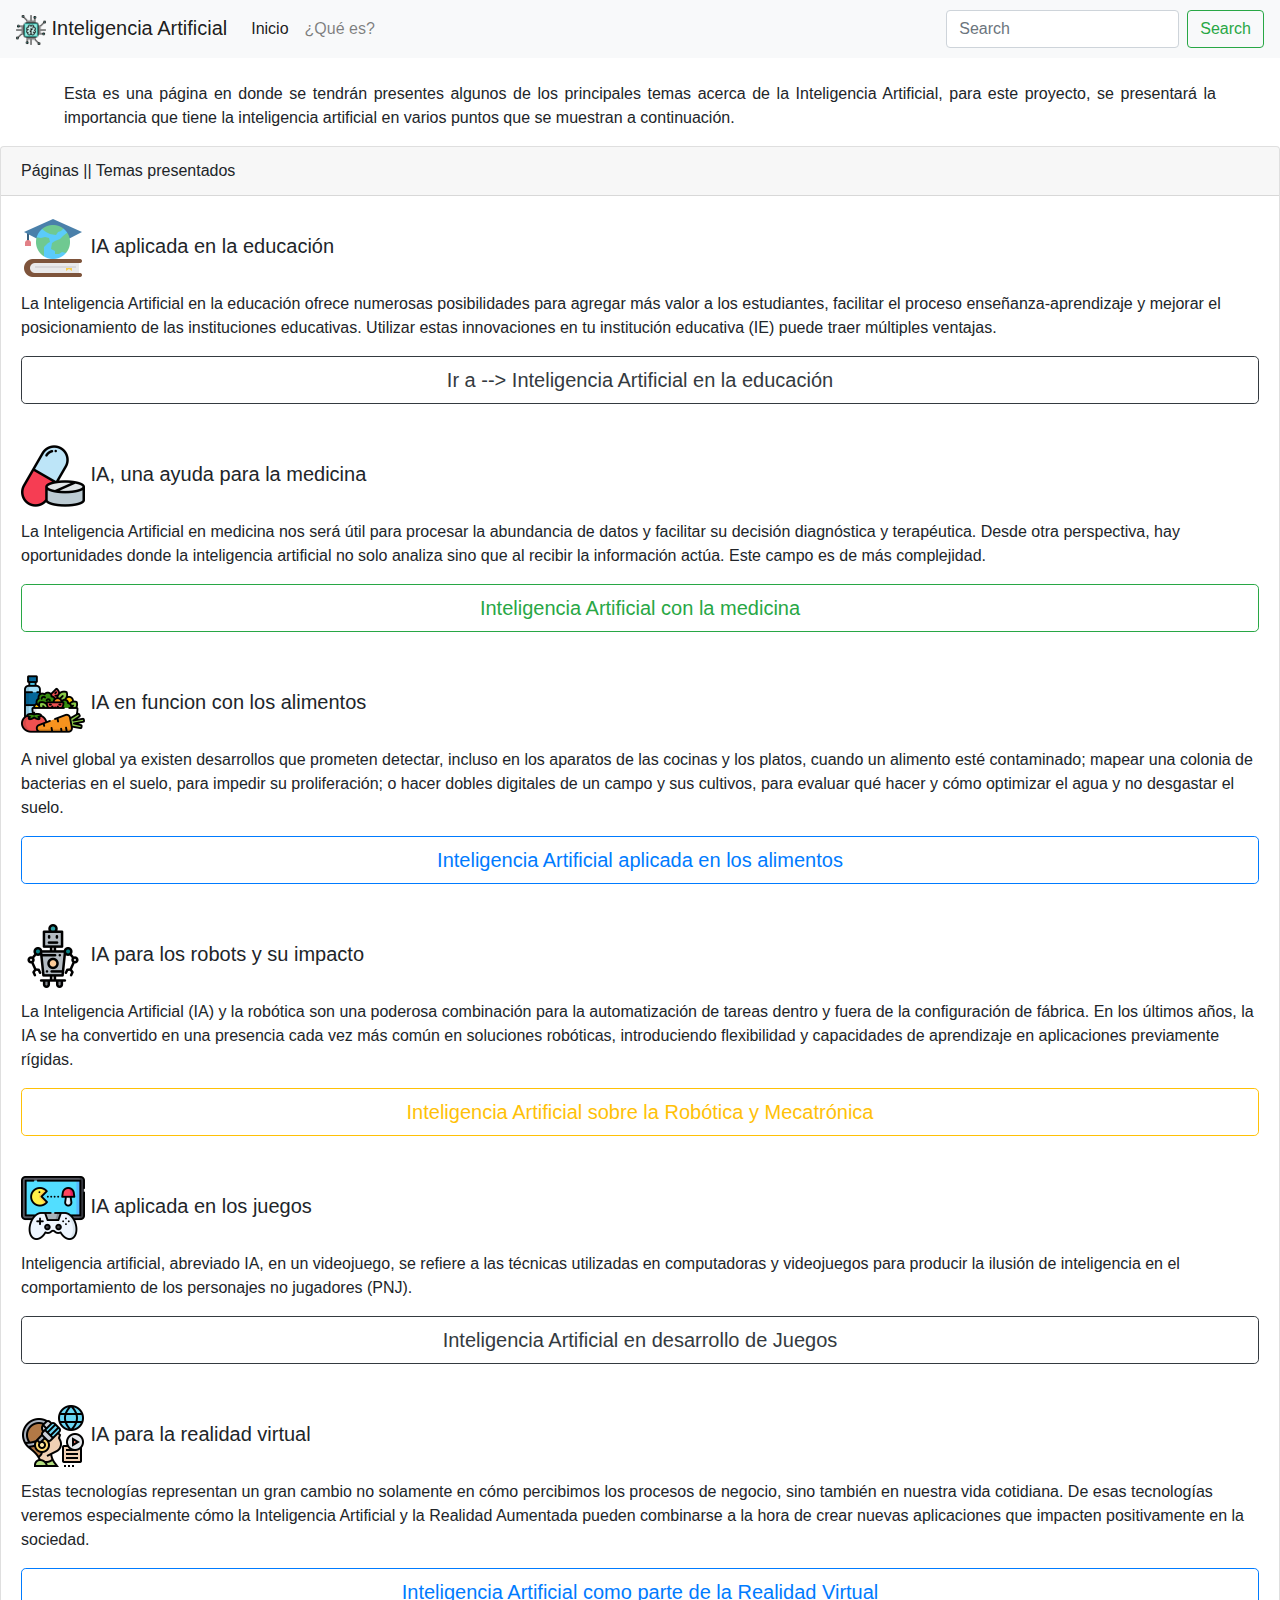
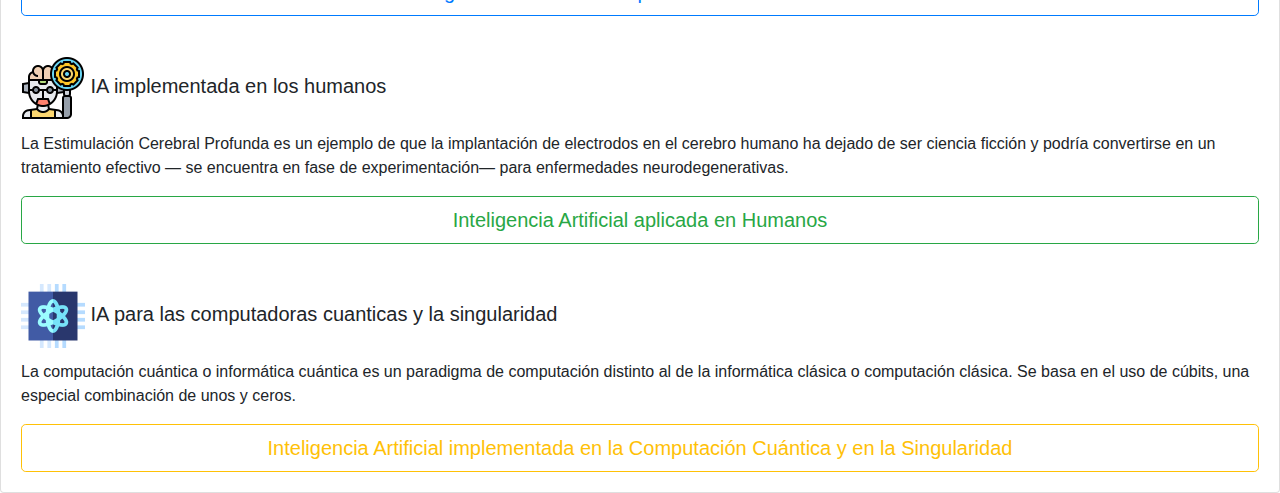
<file: index.html>
<!DOCTYPE html>
<html lang="en">
<head>
    <meta charset="UTF-8">
    <meta name="viewport" content="width=device-width, initial-scale=1.0">
    <link rel="icon" href="img/chip.png" type="image/png">
    <title>Inicio // Inteligencia Artificial</title>
    <!-- Bootstrap CSS -->
    <link rel="stylesheet" href="https://stackpath.bootstrapcdn.com/bootstrap/4.3.1/css/bootstrap.min.css" integrity="sha384-ggOyR0iXCbMQv3Xipma34MD+dH/1fQ784/j6cY/iJTQUOhcWr7x9JvoRxT2MZw1T" crossorigin="anonymous">
    <!-- Estilos CSS -->
    <link rel="stylesheet" href="css/estilosprincipales.css">
</head>
<body>
    <!-- NavBar -->
    <nav class="navbar navbar-expand-lg navbar-light bg-light">
        <a class="navbar-brand" href="index.html">
            <img src="img/chip.png" width="30" height="30" alt="" loading="lazy">
            Inteligencia Artificial
        </a>
        <button class="navbar-toggler" type="button" data-toggle="collapse" data-target="#navbarSupportedContent" aria-controls="navbarSupportedContent" aria-expanded="false" aria-label="Toggle navigation">
          <span class="navbar-toggler-icon"></span>
        </button>
      
        <div class="collapse navbar-collapse" id="navbarSupportedContent">
          <ul class="navbar-nav mr-auto">
            <li class="nav-item active">
              <a class="nav-link" href="index.html">Inicio <span class="sr-only">(current)</span></a>
            </li>
            <li class="nav-item">
              <a class="nav-link" href="quees.html">¿Qué es?</a>
            </li>
          </ul>
          <form class="form-inline my-2 my-lg-0">
            <input class="form-control mr-sm-2" type="search" placeholder="Search" aria-label="Search">
            <button class="btn btn-outline-success my-2 my-sm-0" type="submit">Search</button>
          </form>
        </div>
    </nav>
    <br><p class="texto">Esta es una página en donde se tendrán presentes algunos de los principales temas acerca de la Inteligencia Artificial, para este proyecto, se presentará la importancia que tiene la inteligencia artificial en varios puntos que se muestran a continuación.</p>
    <div class="card">
        <div class="card-header">
          Páginas || Temas presentados
        </div>
        <div class="card-body">
            <h5 class="card-title"><img src="img/educacion.png" alt="" class="icono">  IA aplicada en la educación </h5>
            <p class="card-text">La Inteligencia Artificial en la educación ofrece numerosas posibilidades para agregar más valor a los estudiantes, facilitar el proceso enseñanza-aprendizaje y mejorar el posicionamiento de las instituciones educativas. Utilizar estas innovaciones en tu institución educativa (IE) puede traer múltiples ventajas.</p>
            <!-- Boton correspondiente a la seccion de Karen -->
            <a href="Educacion/Educacion.html" class="btn btn-outline-dark btn-lg btn-block" role="button" aria-pressed="true">Ir a --> Inteligencia Artificial en la educación</a>
        </div>
        <div class="card-body">
            <h5 class="card-title"><img src="img/medicina.png" alt="" class="icono">  IA, una ayuda para la medicina  </h5>
            <p class="card-text">La Inteligencia Artificial en medicina nos será útil para procesar la abundancia de datos y facilitar su decisión diagnóstica y terapéutica. Desde otra perspectiva, hay oportunidades donde la inteligencia artificial no solo analiza sino que al recibir la información actúa. Este campo es de más complejidad.</p>
            <!-- Boton correspondiente a la seccion de Rafa -->
            <a href="medicina/medicina.html" class="btn btn-outline-success btn-lg btn-block" role="button" aria-pressed="true">Inteligencia Artificial con la medicina</a>
        </div>
        <div class="card-body">
            <h5 class="card-title"><img src="img/dieta.png" alt="" class="icono">  IA en funcion con los alimentos  </h5>
            <p class="card-text">A nivel global ya existen desarrollos que prometen detectar, incluso en los aparatos de las cocinas y los platos, cuando un alimento esté contaminado; mapear una colonia de bacterias en el suelo, para impedir su proliferación; o hacer dobles digitales de un campo y sus cultivos, para evaluar qué hacer y cómo optimizar el agua y no desgastar el suelo.</p>
            <!-- Boton correspondiente a la seccion de Diego -->
            <a href="alimentos/alimentos.html" class="btn btn-outline-primary btn-lg btn-block" role="button" aria-pressed="true">
            Inteligencia Artificial aplicada en los alimentos</a>        
        </div>
        <div class="card-body">
            <h5 class="card-title"><img src="img/robot.png" alt="" class="icono">  IA para los robots y su impacto  </h5>
            <p class="card-text">La Inteligencia Artificial (IA) y la robótica son una poderosa combinación para la automatización de tareas dentro y fuera de la configuración de fábrica. En los últimos años, la IA se ha convertido en una presencia cada vez más común en soluciones robóticas, introduciendo flexibilidad y capacidades de aprendizaje en aplicaciones previamente rígidas.</p>
            <!-- Boton correspondiente a la seccion de Dulce -->
            <a href="Robotica/Robotronica.html" class="btn btn-outline-warning btn-lg btn-block" role="button" aria-pressed="true"> Inteligencia Artificial sobre la Robótica y Mecatrónica</a>     
        </div>
        <div class="card-body">
            <h5 class="card-title"><img src="img/juegos.png" alt="" class="icono">  IA aplicada en los juegos </h5>
            <p class="card-text">Inteligencia artificial, abreviado IA, en un videojuego, se refiere a las técnicas utilizadas en computadoras y videojuegos para producir la ilusión de inteligencia en el comportamiento de los personajes no jugadores (PNJ).</p>
            <!-- Boton correspondiente a la seccion de Frutos -->
            <a href="videojuegos/vidieojuegos.html" class="btn btn-outline-dark btn-lg btn-block" role="button" aria-pressed="true">Inteligencia Artificial en desarrollo de Juegos</a>    
        </div>
        <div class="card-body">
            <h5 class="card-title"><img src="img/realidadV.png" alt="" class="icono">  IA para la realidad virtual </h5>
            <p class="card-text">Estas tecnologías representan un gran cambio no solamente en cómo percibimos los procesos de negocio, sino también en nuestra vida cotidiana. De esas tecnologías veremos especialmente cómo la Inteligencia Artificial y la Realidad Aumentada pueden combinarse a la hora de crear nuevas aplicaciones que impacten positivamente en la sociedad.</p>
            <!-- Boton correspondiente a la seccion de Alexis -->
            <a href="Realidad_Virtual/RVirtual.html" class="btn btn-outline-primary btn-lg btn-block" role="button" aria-pressed="true">Inteligencia Artificial como parte de la Realidad Virtual</a>  
        </div>
        <div class="card-body">
            <h5 class="card-title"><img src="img/ia.png" alt="" class="icono">  IA implementada en los humanos  </h5>
            <p class="card-text">La Estimulación Cerebral Profunda es un ejemplo de que la implantación de electrodos en el cerebro humano ha dejado de ser ciencia ficción y podría convertirse en un tratamiento efectivo — se encuentra en fase de experimentación— para enfermedades neurodegenerativas.</p>
            <!-- Boton correspondiente a la seccion de Erik -->
            <a href="Humanos/humanos.html" class="btn btn-outline-success btn-lg btn-block" role="button" aria-pressed="true">Inteligencia Artificial aplicada en Humanos</a>
        </div>
        <div class="card-body">
            <h5 class="card-title"><img src="img/cuantico.png" alt="" class="icono">  IA para las computadoras cuanticas y la singularidad </h5>
            <p class="card-text">La computación cuántica o informática cuántica​ es un paradigma de computación distinto al de la informática clásica o computación clásica. Se basa en el uso de cúbits, una especial combinación de unos y ceros.</p>
            <!-- Boton correspondiente a la seccion de Alexander -->
            <a href="#" class="btn btn-outline-warning btn-lg btn-block" role="button" aria-pressed="true">Inteligencia Artificial implementada en la Computación Cuántica y en la Singularidad</a>
        </div>
    </div>
</body>
</html>
</file>
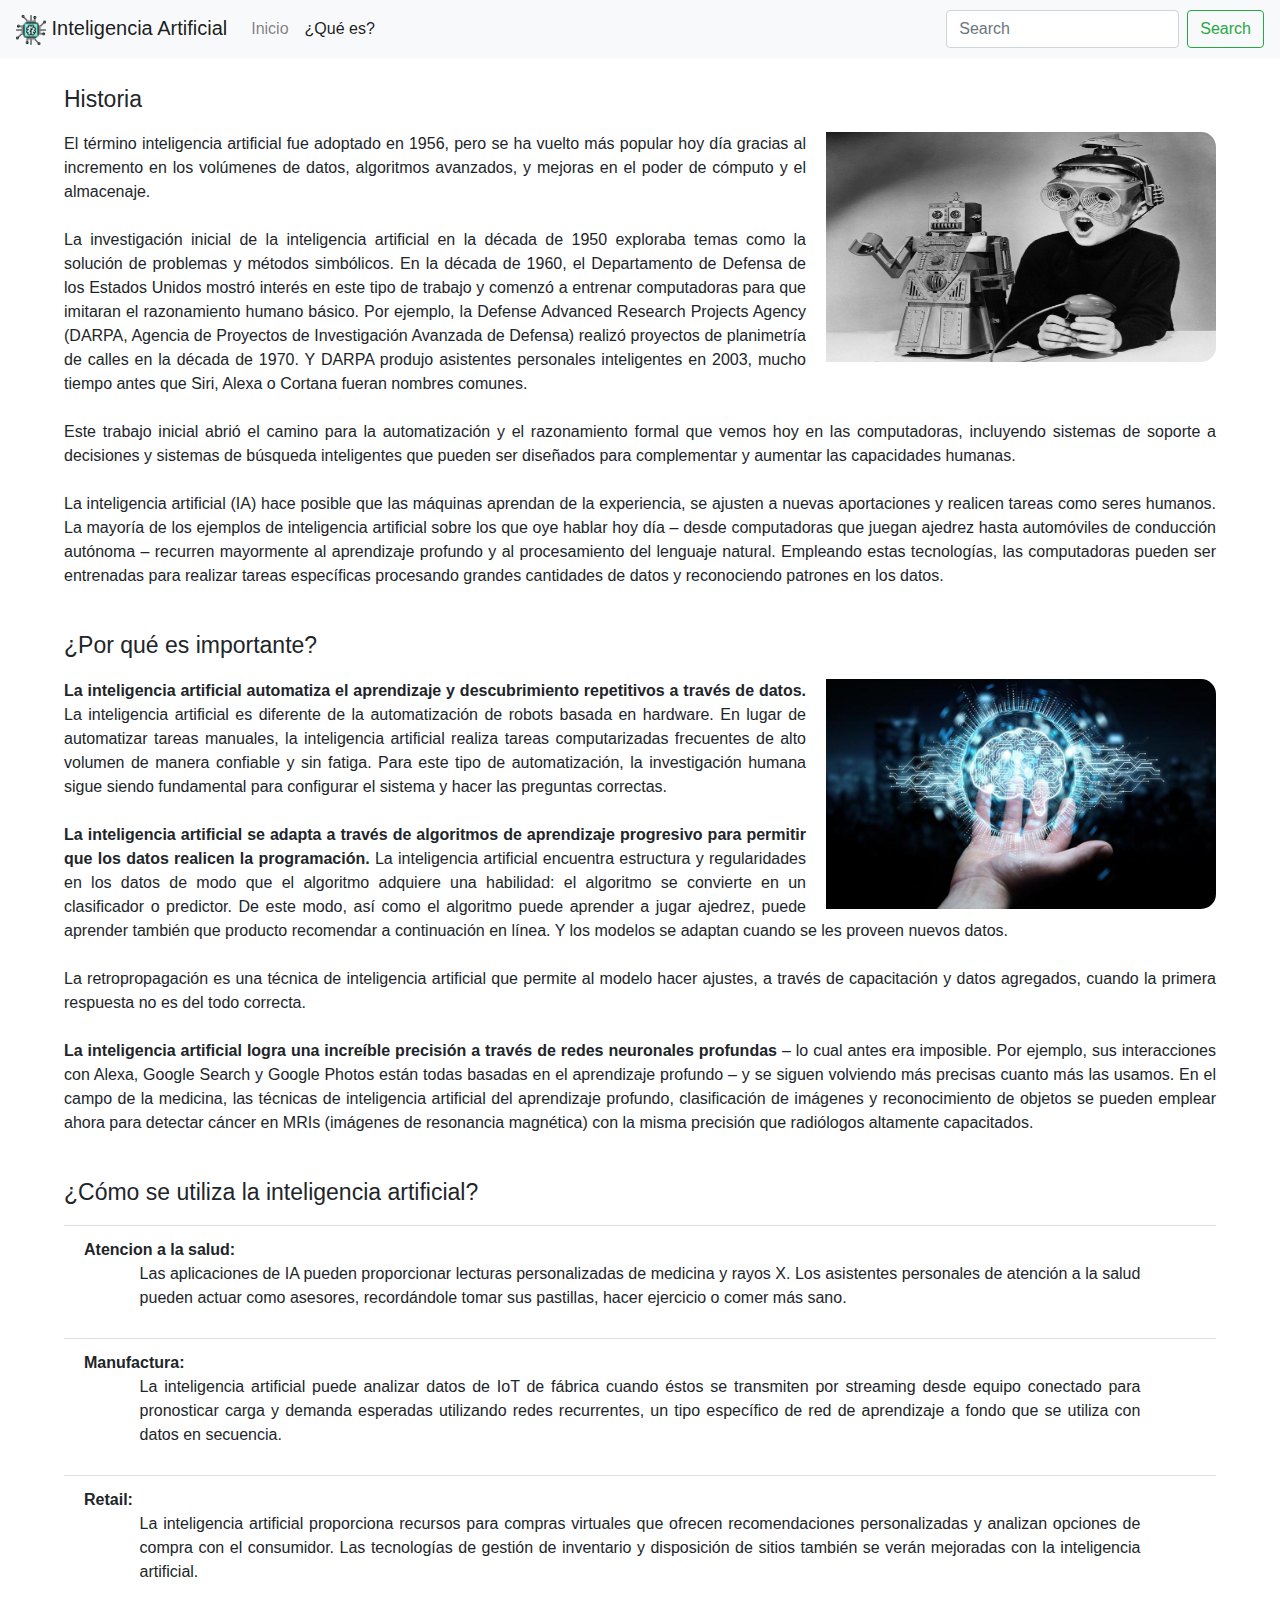
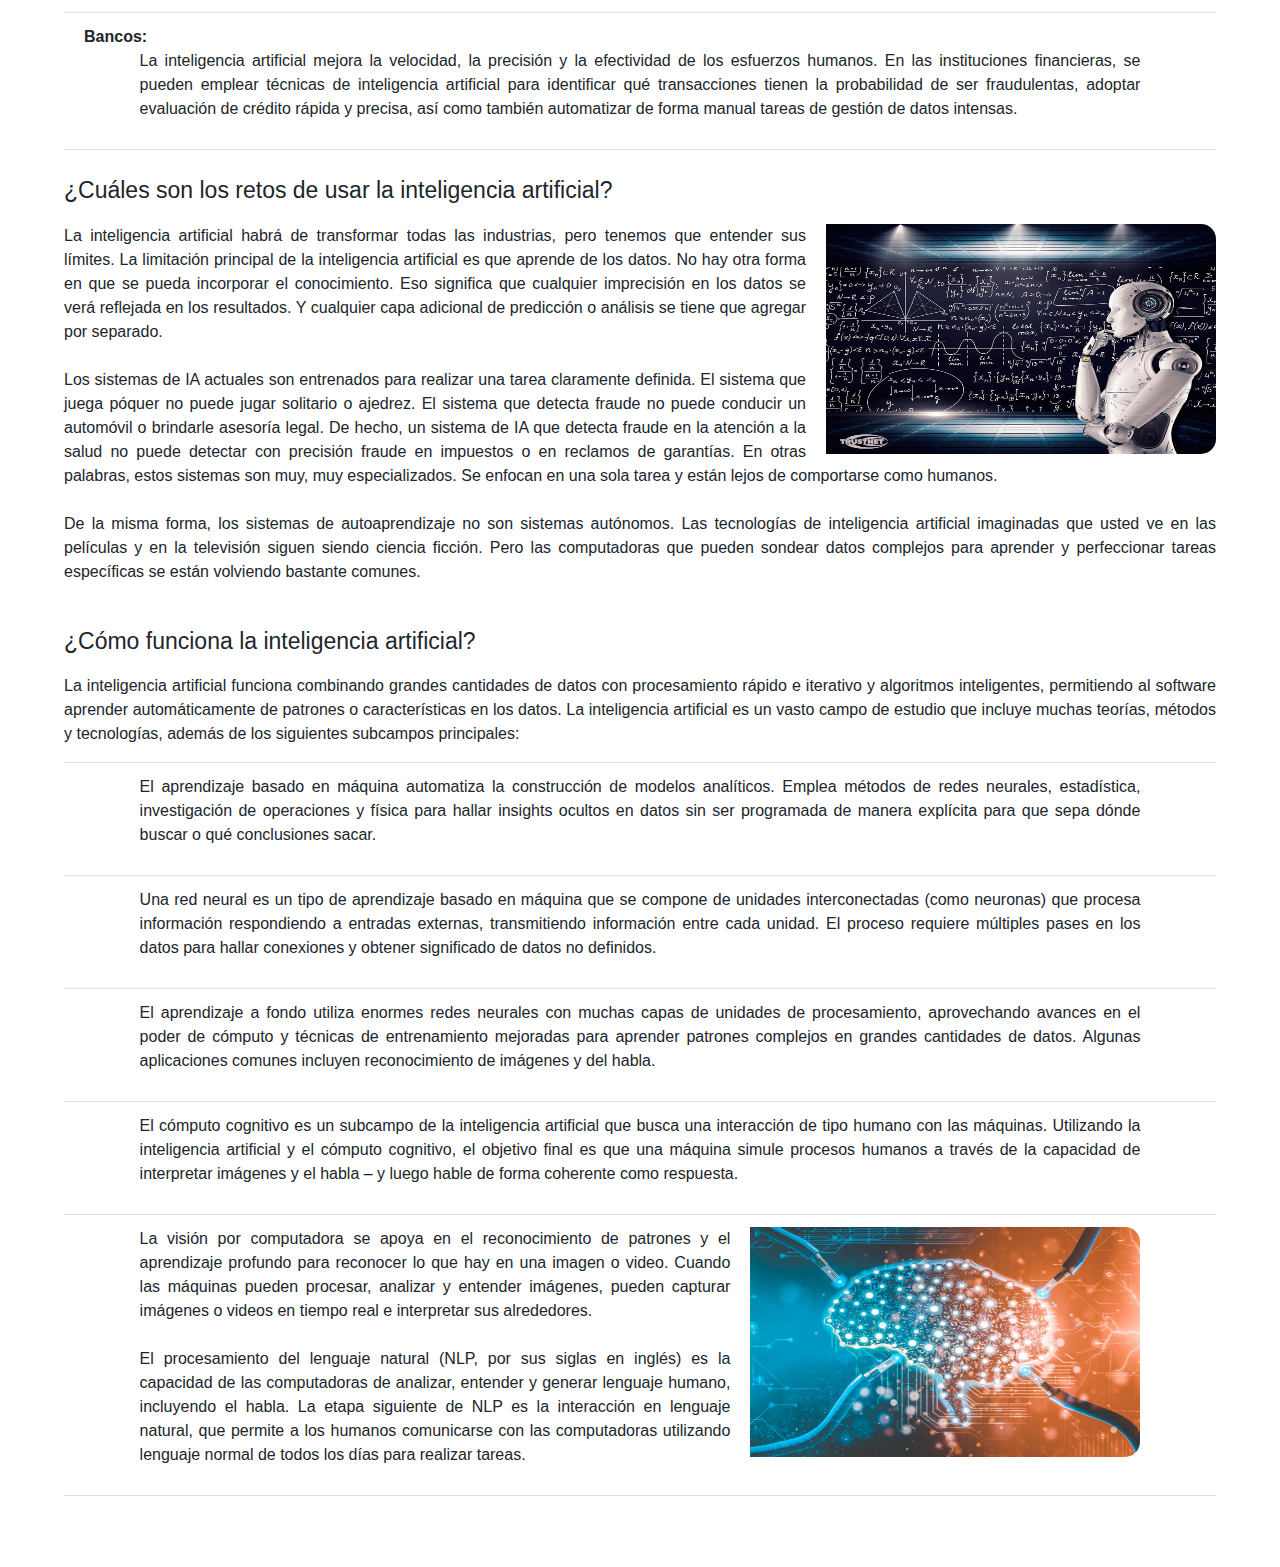
<file: quees.html>
<!DOCTYPE html>
<html lang="en">
<head>
    <meta charset="UTF-8">
    <meta name="viewport" content="width=device-width, initial-scale=1.0">
    <link rel="icon" href="img/confundido.png" type="image/png">
    <title>¿Qué es? // Inteligencia Artificial</title>
    <!-- Bootstrap CSS -->
    <link rel="stylesheet" href="https://stackpath.bootstrapcdn.com/bootstrap/4.3.1/css/bootstrap.min.css" integrity="sha384-ggOyR0iXCbMQv3Xipma34MD+dH/1fQ784/j6cY/iJTQUOhcWr7x9JvoRxT2MZw1T" crossorigin="anonymous">
    <!-- Estilos CSS-->
    <link rel="stylesheet" href="css/estilosprincipales.css">
</head>
<body>
    <!-- NavBar -->
    <nav class="navbar navbar-expand-lg navbar-light bg-light">
        <a class="navbar-brand" href="index.html">
            <img src="img/chip.png" width="30" height="30" alt="" loading="lazy">
            Inteligencia Artificial
        </a>
        <button class="navbar-toggler" type="button" data-toggle="collapse" data-target="#navbarSupportedContent" aria-controls="navbarSupportedContent" aria-expanded="false" aria-label="Toggle navigation">
          <span class="navbar-toggler-icon"></span>
        </button>
      
        <div class="collapse navbar-collapse" id="navbarSupportedContent">
          <ul class="navbar-nav mr-auto">
            <li class="nav-item">
              <a class="nav-link" href="index.html">Inicio </a>
            </li>
            <li class="nav-item">
              <a class="nav-link active" href="quees.html">¿Qué es?<span class="sr-only">(current)</span></a>
            </li>
          </ul>
          <form class="form-inline my-2 my-lg-0">
            <input class="form-control mr-sm-2" type="search" placeholder="Search" aria-label="Search">
            <button class="btn btn-outline-success my-2 my-sm-0" type="submit">Search</button>
          </form>
        </div>
    </nav>
    <br><p class="titulos">Historia</p>
    <p class="texto"><img class="imagen" src="img/historia.jpeg" align="right">El término inteligencia artificial fue adoptado en 1956, pero se ha vuelto más popular hoy día gracias al incremento en los volúmenes de datos, algoritmos avanzados, y mejoras en el poder de cómputo y el almacenaje.<br><br> La investigación inicial de la inteligencia artificial en la década de 1950 exploraba temas como la solución de problemas y métodos simbólicos. En la década de 1960, el Departamento de Defensa de los Estados Unidos mostró interés en este tipo de trabajo y comenzó a entrenar computadoras para que imitaran el razonamiento humano básico. Por ejemplo, la Defense Advanced Research Projects Agency (DARPA, Agencia de Proyectos de Investigación Avanzada de Defensa) realizó proyectos de planimetría de calles en la década de 1970. Y DARPA produjo asistentes personales inteligentes en 2003, mucho tiempo antes que Siri, Alexa o Cortana fueran nombres comunes. <br><br> Este trabajo inicial abrió el camino para la automatización y el razonamiento formal que vemos hoy en las computadoras, incluyendo sistemas de soporte a decisiones y sistemas de búsqueda inteligentes que pueden ser diseñados para complementar y aumentar las capacidades humanas. <br><br> La inteligencia artificial (IA) hace posible que las máquinas aprendan de la experiencia, se ajusten a nuevas aportaciones y realicen tareas como seres humanos. La mayoría de los ejemplos de inteligencia artificial sobre los que oye hablar hoy día – desde computadoras que juegan ajedrez hasta automóviles de conducción autónoma – recurren mayormente al aprendizaje profundo y al procesamiento del lenguaje natural. Empleando estas tecnologías, las computadoras pueden ser entrenadas para realizar tareas específicas procesando grandes cantidades de datos y reconociendo patrones en los datos.</p>
    <br><p class="titulos">¿Por qué es importante?</p>
    <p class="texto"><img class="imagen" src="img/importancia.jpg" align="right"><strong>La inteligencia artificial automatiza el aprendizaje y descubrimiento repetitivos a través de datos.</strong> La inteligencia artificial es diferente de la automatización de robots basada en hardware. En lugar de automatizar tareas manuales, la inteligencia artificial realiza tareas computarizadas frecuentes de alto volumen de manera confiable y sin fatiga. Para este tipo de automatización, la investigación humana sigue siendo fundamental para configurar el sistema y hacer las preguntas correctas. <br><br><strong> La inteligencia artificial se adapta a través de algoritmos de aprendizaje progresivo para permitir que los datos realicen la programación. </strong> La inteligencia artificial encuentra estructura y regularidades en los datos de modo que el algoritmo adquiere una habilidad: el algoritmo se convierte en un clasificador o predictor. De este modo, así como el algoritmo puede aprender a jugar ajedrez, puede aprender también que producto recomendar a continuación en línea. Y los modelos se adaptan cuando se les proveen nuevos datos. <br><br> La retropropagación es una técnica de inteligencia artificial que permite al modelo hacer ajustes, a través de capacitación y datos agregados, cuando la primera respuesta no es del todo correcta. <br><br><strong> La inteligencia artificial logra una increíble precisión a través de redes neuronales profundas</strong> – lo cual antes era imposible. Por ejemplo, sus interacciones con Alexa, Google Search y Google Photos están todas basadas en el aprendizaje profundo – y se siguen volviendo más precisas cuanto más las usamos. En el campo de la medicina, las técnicas de inteligencia artificial del aprendizaje profundo, clasificación de imágenes y reconocimiento de objetos se pueden emplear ahora para detectar cáncer en MRIs (imágenes de resonancia magnética) con la misma precisión que radiólogos altamente capacitados.</p><br>
    <p class="titulos">¿Cómo se utiliza la inteligencia artificial?</p>
        <ul class="texto list-group list-group-flush">
            <li class="list-group-item">
                <strong>Atencion a la salud: </strong><p class="texto">Las aplicaciones de IA pueden proporcionar lecturas personalizadas de medicina y rayos X. Los asistentes personales de atención a la salud pueden actuar como asesores, recordándole tomar sus pastillas, hacer ejercicio o comer más sano.</p>
            </li>
            <li class="list-group-item">
                <strong>Manufactura: </strong><p class="texto">La inteligencia artificial puede analizar datos de IoT de fábrica cuando éstos se transmiten por streaming desde equipo conectado para pronosticar carga y demanda esperadas utilizando redes recurrentes, un tipo específico de red de aprendizaje a fondo que se utiliza con datos en secuencia.</p>
            </li>
            <li class="list-group-item">
                <strong>Retail: </strong><p class="texto">La inteligencia artificial proporciona recursos para compras virtuales que ofrecen recomendaciones personalizadas y analizan opciones de compra con el consumidor. Las tecnologías de gestión de inventario y disposición de sitios también se verán mejoradas con la inteligencia artificial.</p>
            </li>
            <li class="list-group-item">
                <strong>Bancos: </strong><p class="texto">La inteligencia artificial mejora la velocidad, la precisión y la efectividad de los esfuerzos humanos. En las instituciones financieras, se pueden emplear técnicas de inteligencia artificial para identificar qué transacciones tienen la probabilidad de ser fraudulentas, adoptar evaluación de crédito rápida y precisa, así como también automatizar de forma manual tareas de gestión de datos intensas.</p>
            </li>
        </ul>
    <br><p class="titulos">¿Cuáles son los retos de usar la inteligencia artificial?</p>
    <p class="texto"><img class="imagen" src="img/inteligencia.jpg" align="right">La inteligencia artificial habrá de transformar todas las industrias, pero tenemos que entender sus límites. La limitación principal de la inteligencia artificial es que aprende de los datos. No hay otra forma en que se pueda incorporar el conocimiento. Eso significa que cualquier imprecisión en los datos se verá reflejada en los resultados. Y cualquier capa adicional de predicción o análisis se tiene que agregar por separado. <br><br>Los sistemas de IA actuales son entrenados para realizar una tarea claramente definida. El sistema que juega póquer no puede jugar solitario o ajedrez. El sistema que detecta fraude no puede conducir un automóvil o brindarle asesoría legal. De hecho, un sistema de IA que detecta fraude en la atención a la salud no puede detectar con precisión fraude en impuestos o en reclamos de garantías. En otras palabras, estos sistemas son muy, muy especializados. Se enfocan en una sola tarea y están lejos de comportarse como humanos. <br><br>De la misma forma, los sistemas de autoaprendizaje no son sistemas autónomos. Las tecnologías de inteligencia artificial imaginadas que usted ve en las películas y en la televisión siguen siendo ciencia ficción. Pero las computadoras que pueden sondear datos complejos para aprender y perfeccionar tareas específicas se están volviendo bastante comunes.</p>
    <br><p class="titulos">¿Cómo funciona la inteligencia artificial?</p>
    <p class="texto">La inteligencia artificial funciona combinando grandes cantidades de datos con procesamiento rápido e iterativo y algoritmos inteligentes, permitiendo al software aprender automáticamente de patrones o características en los datos. La inteligencia artificial es un vasto campo de estudio que incluye muchas teorías, métodos y tecnologías, además de los siguientes subcampos principales:</p>
        <ul class="texto list-group list-group-flush">
            <li class="list-group-item">
                <p class="texto">El aprendizaje basado en máquina automatiza la construcción de modelos analíticos. Emplea métodos de redes neurales, estadística, investigación de operaciones y física para hallar insights ocultos en datos sin ser programada de manera explícita para que sepa dónde buscar o qué conclusiones sacar.</p>
            </li>
            <li class="list-group-item">
                <p class="texto">Una red neural es un tipo de aprendizaje basado en máquina que se compone de unidades interconectadas (como neuronas) que procesa información respondiendo a entradas externas, transmitiendo información entre cada unidad. El proceso requiere múltiples pases en los datos para hallar conexiones y obtener significado de datos no definidos.</p>
            </li>
            <li class="list-group-item">
                <p class="texto">El aprendizaje a fondo utiliza enormes redes neurales con muchas capas de unidades de procesamiento, aprovechando avances en el poder de cómputo y técnicas de entrenamiento mejoradas para aprender patrones complejos en grandes cantidades de datos. Algunas aplicaciones comunes incluyen reconocimiento de imágenes y del habla.</p>
            </li>
            <li class="list-group-item">
                <p class="texto">El cómputo cognitivo es un subcampo de la inteligencia artificial que busca una interacción de tipo humano con las máquinas. Utilizando la inteligencia artificial y el cómputo cognitivo, el objetivo final es que una máquina simule procesos humanos a través de la capacidad de interpretar imágenes y el habla – y luego hable de forma coherente como respuesta.  </p>
            </li>
            <li class="list-group-item">
                <p class="texto"><img class="imagen" src="img/neuronal.jpg" align="right">La visión por computadora se apoya en el reconocimiento de patrones y el aprendizaje profundo para reconocer lo que hay en una imagen o video. Cuando las máquinas pueden procesar, analizar y entender imágenes, pueden capturar imágenes o videos en tiempo real e interpretar sus alrededores. <br><br>El procesamiento del lenguaje natural (NLP, por sus siglas en inglés) es la capacidad de las computadoras de analizar, entender y generar lenguaje humano, incluyendo el habla. La etapa siguiente de NLP es la interacción en lenguaje natural, que permite a los humanos comunicarse con las computadoras utilizando lenguaje normal de todos los días para realizar tareas.</p>
            </li>
        </ul>
        <br><br><br>
</body>
</html>
</file>
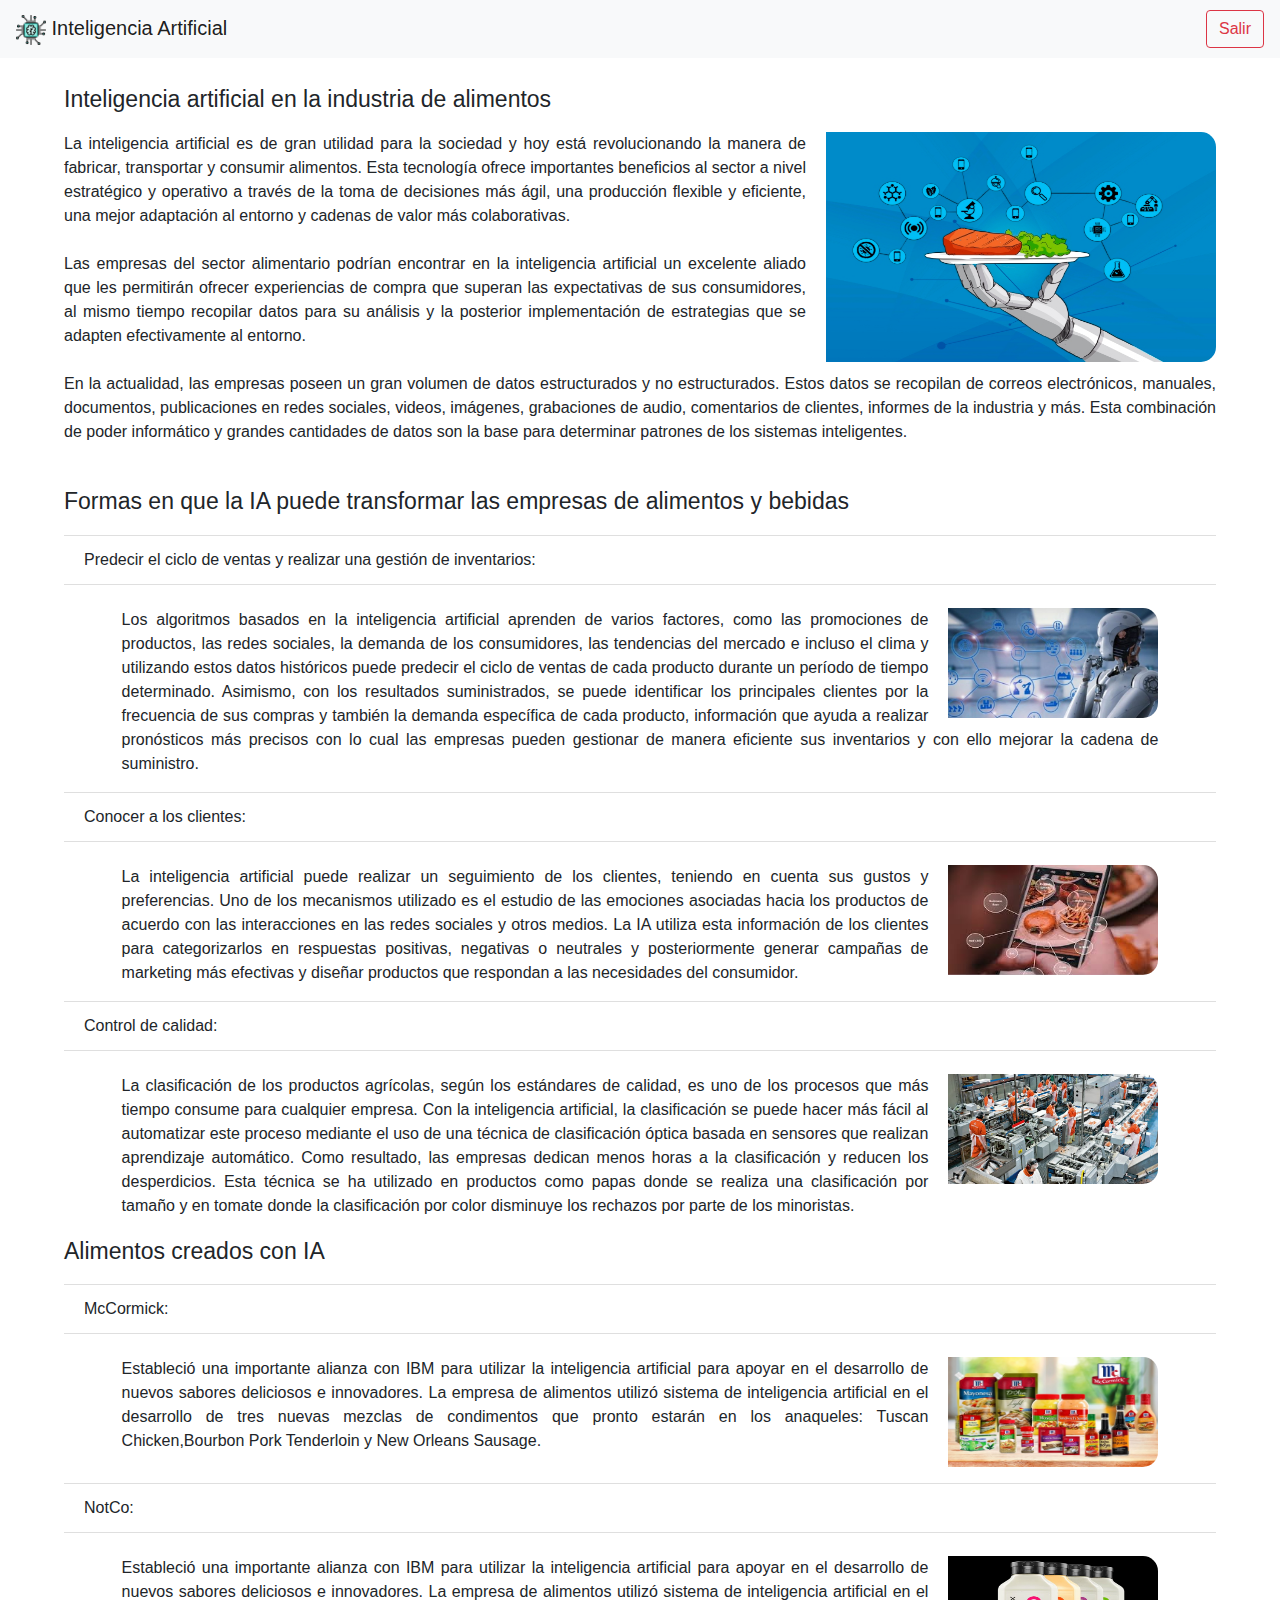
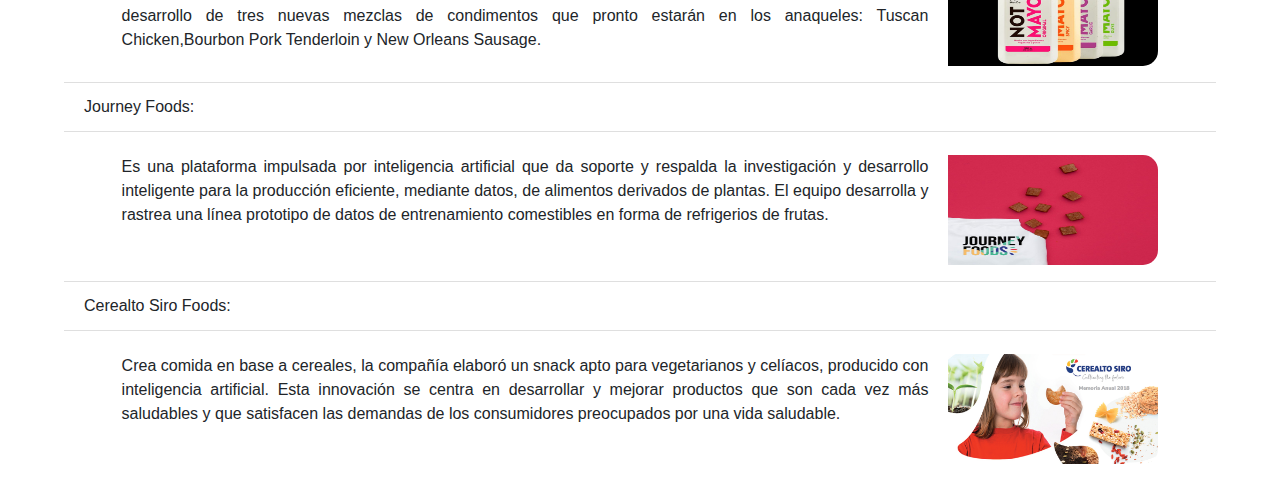
<file: alimentos/alimentos.html>
<!DOCTYPE html>
<html>
<head>
	<meta charset="UTF-8">
    <meta name="viewport" content="width=device-width, initial-scale=1.0">
    <link rel="icon" href="../img/comida.png" type="image/png">
	<title>Inteligencia Artificial aplicada en los alimentos</title>
	<!-- Bootstrap CSS -->
    <link rel="stylesheet" href="https://stackpath.bootstrapcdn.com/bootstrap/4.3.1/css/bootstrap.min.css" integrity="sha384-ggOyR0iXCbMQv3Xipma34MD+dH/1fQ784/j6cY/iJTQUOhcWr7x9JvoRxT2MZw1T" crossorigin="anonymous">
      <!-- Estilos CSS-->
    <link rel="stylesheet" href="../css/estilosprincipales.css">
    <link rel="stylesheet" href="../css/estiloimagenrobotica.css">
</head>
<body>
    <!-- NavBar -->
    <nav class="navbar navbar-expand-lg navbar-light bg-light">
  <a class="navbar-brand" href="../index.html">
      <img src="../img/chip.png" width="30" height="30" alt="" loading="lazy">
      Inteligencia Artificial
  </a>
  <button class="navbar-toggler" type="button" data-toggle="collapse" data-target="#navbarSupportedContent" aria-controls="navbarSupportedContent" aria-expanded="false" aria-label="Toggle navigation">
    <span class="navbar-toggler-icon"></span>
  </button>

  <div class="collapse navbar-collapse" id="navbarSupportedContent">
    <ul class="navbar-nav mr-auto">
      <li class="nav-item active">
        <a class="nav-link" href="#"></a>
      </li>
      <li class="nav-item">
        <a class="nav-link" href="#"></a>
      </li>
</ul>

   
      <a href="../index.html" class="btn btn-outline-danger">Salir</a>
    
  </div>
    </nav>

    <br><p class="titulos">Inteligencia artificial en la industria de alimentos</p>
    <p class="texto"><img class="imagen" src="../img/alimento.jpg" align="right">La inteligencia artificial es de gran utilidad para la sociedad y hoy está revolucionando la manera de fabricar, transportar y consumir alimentos. Esta tecnología ofrece importantes beneficios al sector a nivel estratégico y operativo a través de la toma de decisiones más ágil, una producción flexible y eficiente, una mejor adaptación al entorno y cadenas de valor más colaborativas.<br><br>Las empresas del sector alimentario podrían encontrar en la inteligencia artificial un excelente aliado que les permitirán ofrecer experiencias de compra que superan las expectativas de sus consumidores, al mismo tiempo recopilar datos para su análisis y la posterior implementación de estrategias que se adapten efectivamente al entorno.<br><br>En la actualidad, las empresas poseen un gran volumen de datos estructurados y no estructurados. Estos datos se recopilan de correos electrónicos, manuales, documentos, publicaciones en redes sociales, videos, imágenes, grabaciones de audio, comentarios de clientes, informes de la industria y más. Esta combinación de poder informático y grandes cantidades de datos son la base para determinar patrones de los sistemas inteligentes.</p>
   <br><p class="titulos"> Formas en que la IA puede transformar las empresas de alimentos y bebidas</p>
      <ol class="texto list-group list-group-flush">
     <li class="list-group-item">Predecir el ciclo de ventas y realizar una gestión de inventarios:</li><p class="texto"><br><img class="imagen2" src="../img/ciclo.jpg" align="right">Los algoritmos basados en la inteligencia artificial aprenden de varios factores, como las promociones de productos, las redes sociales, la demanda de los consumidores, las tendencias del mercado e incluso el clima y utilizando estos datos históricos puede predecir el ciclo de ventas de cada producto durante un período de tiempo determinado. Asimismo, con los resultados suministrados, se puede identificar los principales clientes por la frecuencia de sus compras y también la demanda específica de cada producto, información que ayuda a realizar pronósticos más precisos con lo cual las empresas pueden gestionar de manera eficiente sus inventarios y con ello mejorar la cadena de suministro.</p>
     <li class="list-group-item">Conocer a los clientes:</li><p class="texto"><br><img class="imagen2" src="../img/cliente.jpg" align="right">La inteligencia artificial puede realizar un seguimiento de los clientes, teniendo en cuenta sus gustos y preferencias. Uno de los mecanismos utilizado es el estudio de las emociones asociadas hacia los productos de acuerdo con las interacciones en las redes sociales y otros medios. La IA utiliza esta información de los clientes para categorizarlos en respuestas positivas, negativas o neutrales y posteriormente generar campañas de marketing más efectivas y diseñar productos que respondan a las necesidades del consumidor.</p>
     <li class="list-group-item">Control de calidad:</li><p class="texto"><br><img class="imagen2" src="../img/control.jpg" align="right">La clasificación de los productos agrícolas, según los estándares de calidad, es uno de los procesos que más tiempo consume para cualquier empresa. Con la inteligencia artificial, la clasificación se puede hacer más fácil al automatizar este proceso mediante el uso de una técnica de clasificación óptica basada en sensores que realizan aprendizaje automático. Como resultado, las empresas dedican menos horas a la clasificación y reducen los desperdicios. Esta técnica se ha utilizado en productos como papas donde se realiza una clasificación por tamaño y en tomate donde la clasificación por color disminuye los rechazos por parte de los minoristas.</p>
  </ol>
  <p class="titulos">Alimentos creados con IA</p>
  <ul class="texto list-group list-group-flush">
      <li class="list-group-item"> McCormick:</li><p class="texto"><br><img class="imagen2" src="../img/mc.jpg" align="right">Estableció una importante alianza con IBM para utilizar la inteligencia artificial para apoyar en el desarrollo de nuevos sabores deliciosos e innovadores. La empresa de alimentos utilizó sistema de inteligencia artificial en el desarrollo de tres nuevas mezclas de condimentos que pronto estarán en los anaqueles: Tuscan Chicken,Bourbon Pork Tenderloin y New Orleans Sausage.</p>
      <li class="list-group-item"> NotCo:</li><p class="texto"><br><img class="imagen2" src="../img/not.jpg" align="right">Estableció una importante alianza con IBM para utilizar la inteligencia artificial para apoyar en el desarrollo de nuevos sabores deliciosos e innovadores. La empresa de alimentos utilizó sistema de inteligencia artificial en el desarrollo de tres nuevas mezclas de condimentos que pronto estarán en los anaqueles: Tuscan Chicken,Bourbon Pork Tenderloin y New Orleans Sausage.</p>
      <li class="list-group-item"> Journey Foods:</li><p class="texto"><br><img class="imagen2" src="../img/foods.jpg" align="right">Es una plataforma impulsada por inteligencia artificial que da soporte y respalda la investigación y desarrollo inteligente para la producción eficiente, mediante datos, de alimentos derivados de plantas. El equipo desarrolla y rastrea una línea prototipo de datos de entrenamiento comestibles en forma de refrigerios de frutas.</p>
      <li class="list-group-item"> Cerealto Siro Foods:</li><p class="texto"><br><img class="imagen2" src="../img/cere.jpg" align="right">Crea comida en base a cereales, la compañía elaboró un snack apto para vegetarianos y celíacos, producido con inteligencia artificial. Esta innovación se centra en desarrollar y mejorar productos que son cada vez más saludables y que satisfacen las demandas de los consumidores preocupados por una vida saludable.</p>
    </ul>
</body>
</html>
</file>
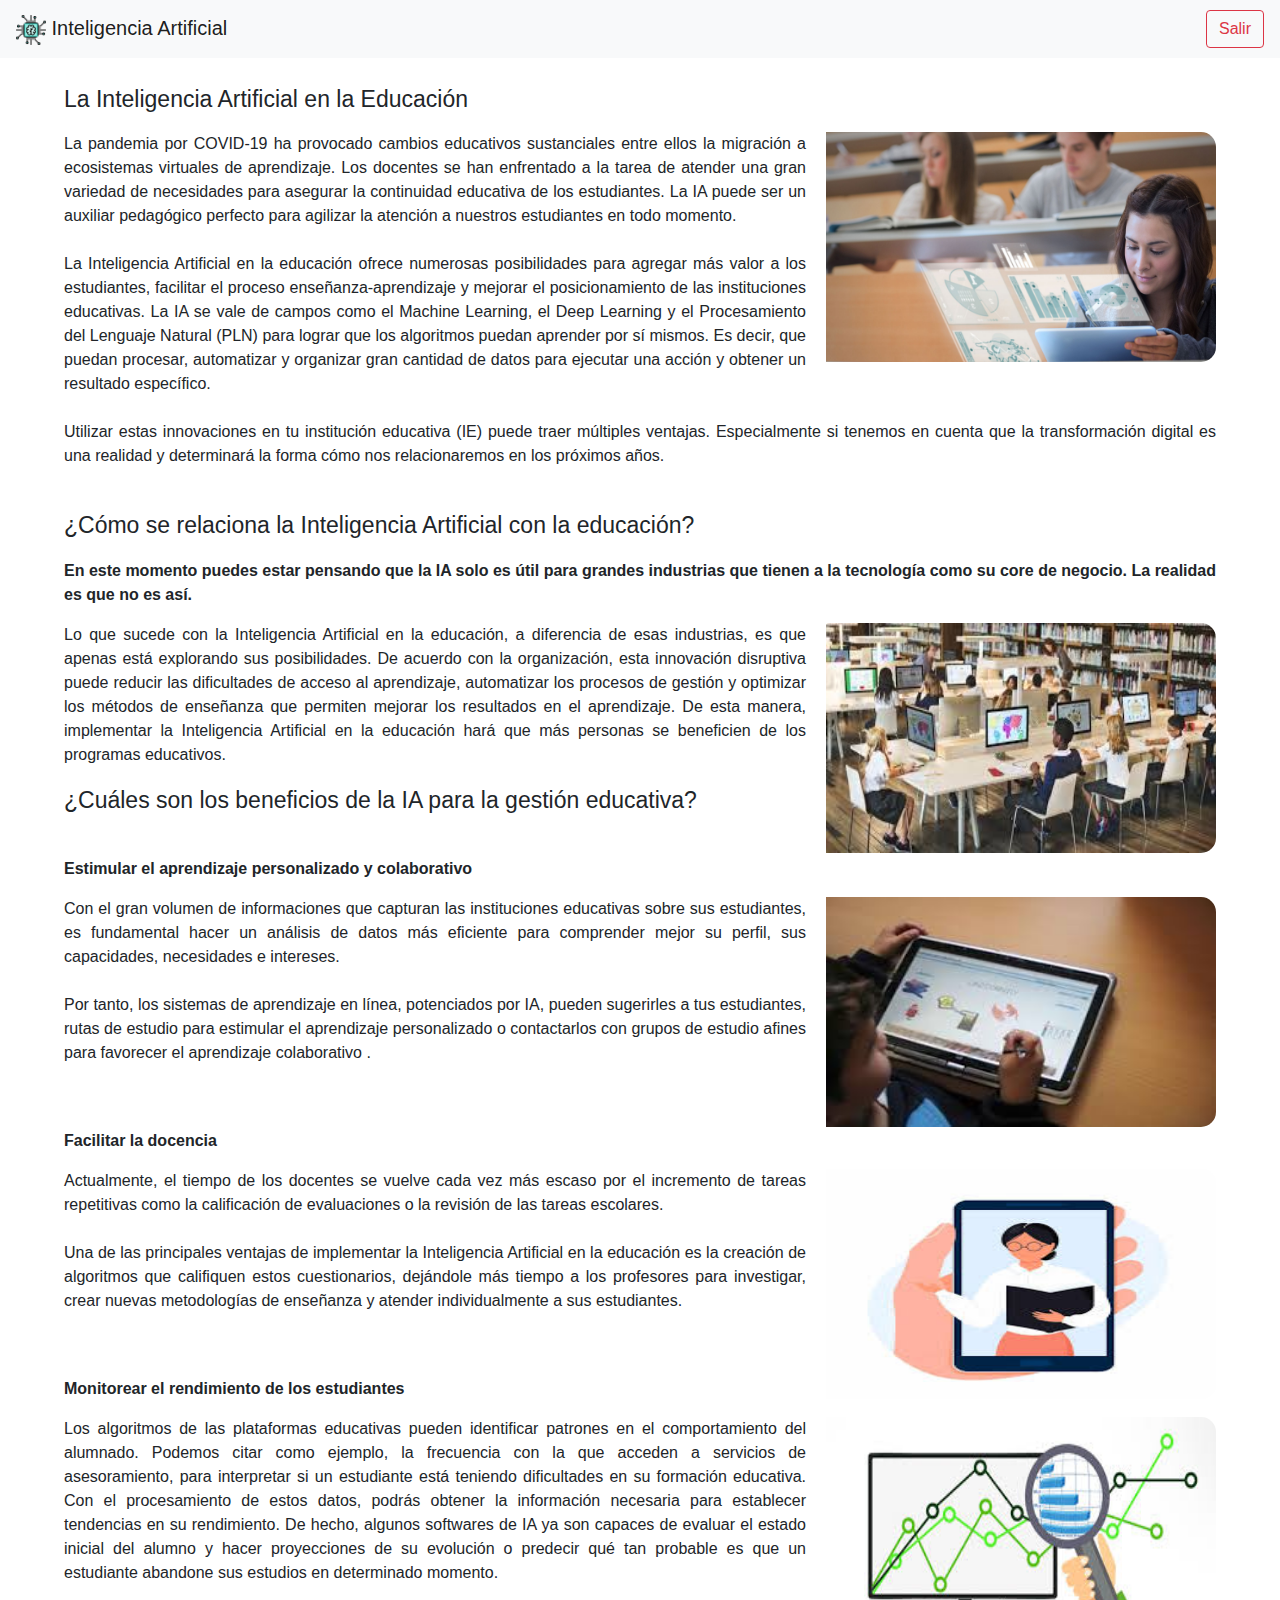
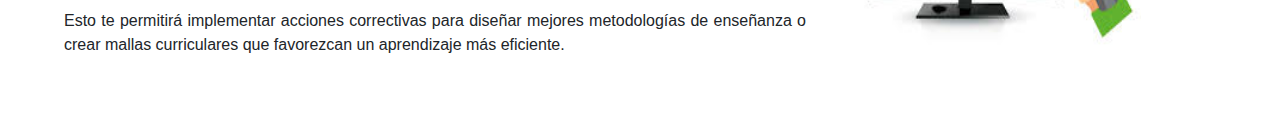
<file: Educacion/Educacion.html>
<!DOCTYPE html>
<html lang="en">
<head>
    <meta charset="UTF-8">
    <meta name="viewport" content="width=device-width, initial-scale=1.0">
    <link rel="icon" href="../img/robot.png" type="image/png">
    <title>Educación // Inteligencia Artificial</title>
    <!-- Bootstrap CSS -->
    <link rel="stylesheet" href="https://stackpath.bootstrapcdn.com/bootstrap/4.3.1/css/bootstrap.min.css" integrity="sha384-ggOyR0iXCbMQv3Xipma34MD+dH/1fQ784/j6cY/iJTQUOhcWr7x9JvoRxT2MZw1T" crossorigin="anonymous">
    <!-- Estilos CSS-->
    <link rel="stylesheet" href="../css/estilosprincipales.css">
    <link rel="stylesheet" href="../css/estiloimagenrobotica.css">
</head>
<body>
    <!-- NavBar -->
    <nav class="navbar navbar-expand-lg navbar-light bg-light">
        <a class="navbar-brand" href="../index.html">
            <img src="../img/chip.png" width="30" height="30" alt="" loading="lazy">
            Inteligencia Artificial
        </a>
        <button class="navbar-toggler" type="button" data-toggle="collapse" data-target="#navbarSupportedContent" aria-controls="navbarSupportedContent" aria-expanded="false" aria-label="Toggle navigation">
          <span class="navbar-toggler-icon"></span>
        </button>
      
        <div class="collapse navbar-collapse" id="navbarSupportedContent">
          <ul class="navbar-nav mr-auto">
            <li class="nav-item active">
              <a class="nav-link" href="#"></a>
            </li>
            <li class="nav-item">
              <a class="nav-link" href="#"></a>
            </li>
		  </ul>
		  
         
            <a href="../index.html" class="btn btn-outline-danger">Salir</a>
          
        </div>
	</nav>
    <br><p class="titulos">La Inteligencia Artificial en la Educación </p>

    <p class="texto"><img class="imagen" src="../img/Educacion.jpg" align="right">La pandemia por COVID-19 ha provocado cambios educativos sustanciales entre ellos la migración a ecosistemas virtuales de aprendizaje. Los docentes se han enfrentado a la tarea de atender una gran variedad de necesidades para asegurar la continuidad educativa de los estudiantes. La IA puede ser un auxiliar pedagógico perfecto para agilizar la atención a nuestros estudiantes en todo momento.
    <br><br>
    La Inteligencia Artificial en la educación ofrece numerosas posibilidades para agregar más valor a los estudiantes, facilitar el proceso enseñanza-aprendizaje y mejorar el posicionamiento de las instituciones educativas. La IA se vale de campos como el Machine Learning, el Deep Learning y el Procesamiento del Lenguaje Natural (PLN) para lograr que los algoritmos puedan aprender por sí mismos. Es decir, que puedan procesar, automatizar y organizar gran cantidad de datos para ejecutar una acción y obtener un resultado específico.
    <br><br>
    Utilizar estas innovaciones en tu institución educativa (IE) puede traer múltiples ventajas. Especialmente si tenemos en cuenta que la transformación digital es una realidad y determinará la forma cómo nos relacionaremos en los próximos años.
    </p>

    <br>
    <p class="titulos">¿Cómo se relaciona la Inteligencia Artificial con la educación?</p>
            <p class="texto"><strong>En este momento puedes estar pensando que la IA solo es útil para grandes industrias que tienen a la tecnología como su core de negocio.
            La realidad es que no es así.</strong>
            <br>
            <p class="texto">
            <img class="imagen" src="../img/Educacion1.jpg" align="right">
                Lo que sucede con la Inteligencia Artificial en la educación, a diferencia de esas industrias, es que apenas está explorando sus posibilidades.
                De acuerdo con la organización, esta innovación disruptiva puede reducir las dificultades de acceso al aprendizaje, automatizar los procesos de gestión y optimizar los métodos de enseñanza que permiten mejorar los resultados en el aprendizaje.
                De esta manera, implementar la Inteligencia Artificial en la educación hará que más personas se beneficien de los programas educativos.</p>
                
            <p class="titulos">¿Cuáles son los beneficios de la IA para la gestión educativa?</p><br>

            <p class="texto"><strong>Estimular el aprendizaje personalizado y colaborativo</strong>
          <br>
            <p class="texto">
            <img class="imagen" src="../img/Educacion2.jpg" align="right">
                Con el gran volumen de informaciones que capturan las instituciones educativas sobre sus estudiantes, es fundamental hacer un análisis de datos más eficiente para comprender mejor su perfil, sus capacidades, necesidades e intereses. 
                <br><br>
                Por tanto, los sistemas de aprendizaje en línea, potenciados por IA, pueden sugerirles a tus estudiantes, rutas de estudio para estimular el aprendizaje personalizado o contactarlos con grupos de estudio afines para favorecer el aprendizaje colaborativo .</p><br><br>
                <p class="texto"><strong>Facilitar la docencia</strong>
            <p class="texto">
            <img class="imagen" src="../img/Educacion3.jpg" align="right">
                Actualmente, el tiempo de los docentes se vuelve cada vez más escaso por el incremento de tareas repetitivas como la calificación de evaluaciones o la revisión de las tareas escolares.
                <br><br>
                Una de las principales ventajas de implementar la Inteligencia Artificial en la educación es la creación de algoritmos que califiquen estos cuestionarios, dejándole más tiempo a los profesores para investigar, crear nuevas metodologías de enseñanza y atender individualmente a sus estudiantes.</p>
                <br><br>
                <p class="texto"><strong>Monitorear el rendimiento de los estudiantes</strong>
            <br>
            <p class="texto">
            <img class="imagen" src="../img/Educacion4.jpg" align="right">
                Los algoritmos de las plataformas educativas pueden identificar patrones en el comportamiento del alumnado.
                
                Podemos citar como ejemplo, la frecuencia con la que acceden a servicios de asesoramiento, para interpretar si un estudiante está teniendo dificultades en su formación educativa.
                
                Con el procesamiento de estos datos, podrás obtener la información necesaria para establecer tendencias en su rendimiento.
                
                De hecho, algunos softwares de IA ya son capaces de evaluar el estado inicial del alumno y hacer proyecciones de su evolución o predecir qué tan probable es que un estudiante abandone sus estudios en determinado momento.
                <br><br>
                Esto te permitirá implementar acciones correctivas para diseñar mejores metodologías de enseñanza o crear mallas curriculares que favorezcan un aprendizaje más eficiente.</p><br><br>
</body>
</html>
</file>
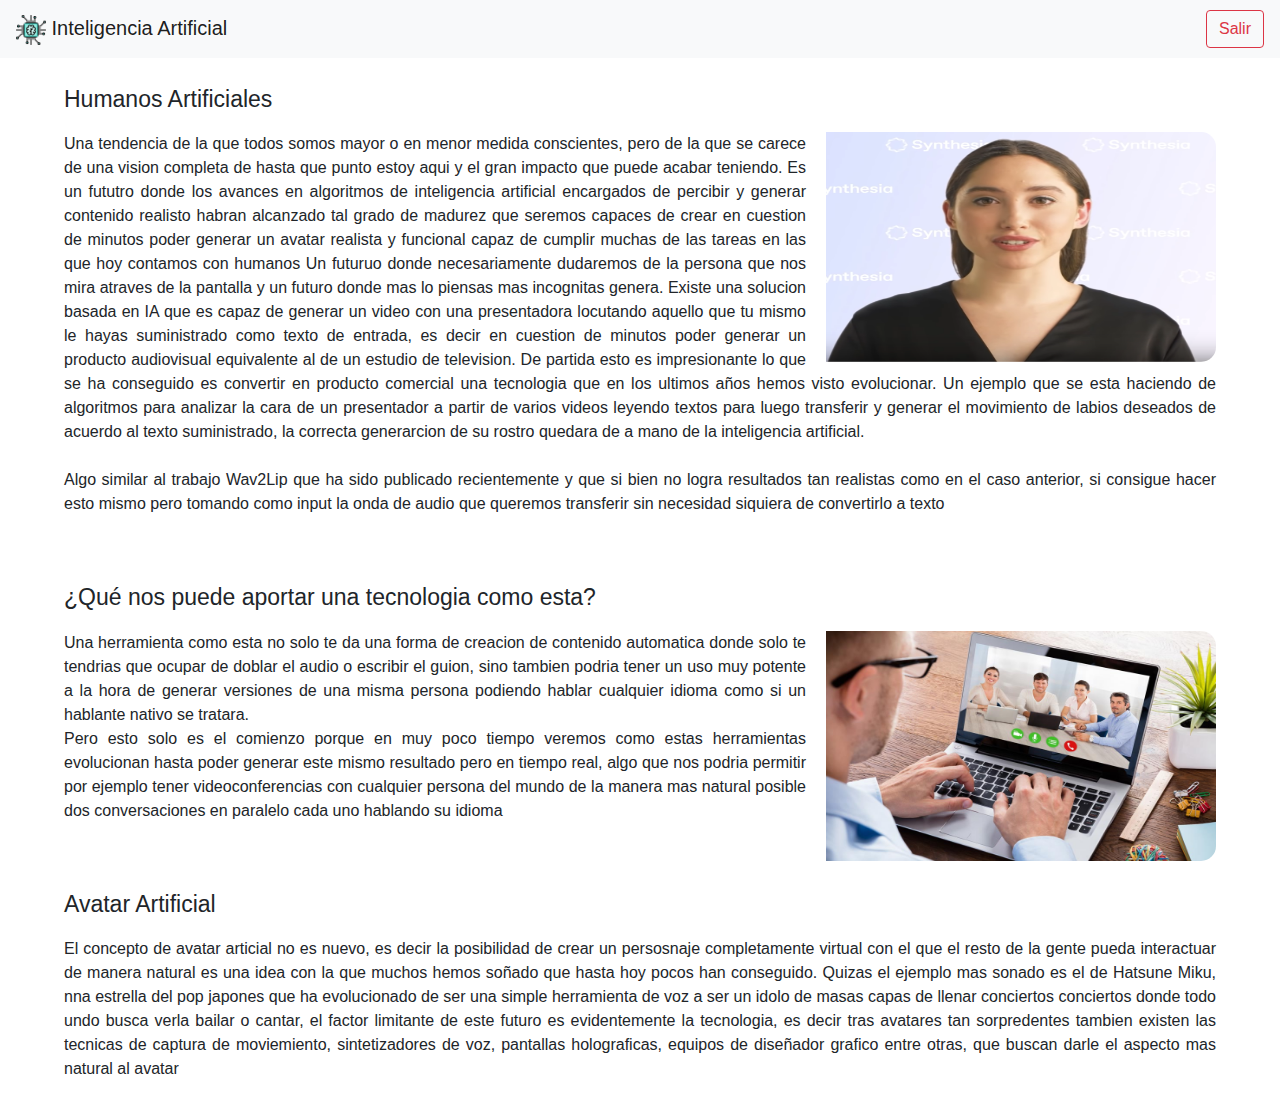
<file: Humanos/humanos.html>
<!DOCTYPE html>
<html lang="en">
<head>
    <meta charset="UTF-8">
    <meta name="viewport" content="width=device-width, initial-scale=1.0">
    <link rel="icon" type="image/png" href="../img/humanos.png">
    <title>Humanos // Inteligencia Artificial</title>
    <!-- Bootstrap CSS -->
    <link rel="stylesheet" href="https://stackpath.bootstrapcdn.com/bootstrap/4.3.1/css/bootstrap.min.css" integrity="sha384-ggOyR0iXCbMQv3Xipma34MD+dH/1fQ784/j6cY/iJTQUOhcWr7x9JvoRxT2MZw1T" crossorigin="anonymous">
    <!-- Estilos CSS -->
    <link rel="stylesheet" href="../css/estilosprincipales.css">
</head>
<body>
  <nav class="navbar navbar-expand-lg navbar-light bg-light">
        <a class="navbar-brand" href="../index.html">
            <img src="../img/chip.png" width="30" height="30" alt="" loading="lazy">
            Inteligencia Artificial
        </a>
        <button class="navbar-toggler" type="button" data-toggle="collapse" data-target="#navbarSupportedContent" aria-controls="navbarSupportedContent" aria-expanded="false" aria-label="Toggle navigation">
          <span class="navbar-toggler-icon"></span>
        </button>

        <div class="collapse navbar-collapse" id="navbarSupportedContent">
          <ul class="navbar-nav mr-auto">
            <li class="nav-item active">
              <a class="nav-link" href="#"></a>
            </li>
            <li class="nav-item">
              <a class="nav-link" href="#"></a>
            </li>
		  </ul>
		  
         
            <a href="../index.html" class="btn btn-outline-danger">Salir</a>
          
        </div>
  </nav>
  <br>
	<p class="titulos">Humanos Artificiales</p>
	<p class="texto"><img class="imagen" src="../img/Locutora.jpg" align="right"> Una tendencia de la que todos somos mayor o en menor medida conscientes, pero de la que se carece de una vision completa de hasta que punto estoy aqui y el gran impacto que puede acabar teniendo.
Es un fututro donde los avances en algoritmos de inteligencia artificial encargados de percibir y generar contenido realisto habran alcanzado tal grado de  madurez que seremos capaces de crear en cuestion
de minutos poder generar un avatar realista y funcional capaz de cumplir muchas de las tareas en las que hoy contamos con humanos
Un futuruo donde necesariamente dudaremos de la persona que nos mira atraves de la pantalla y un futuro donde mas lo piensas mas incognitas genera.

Existe una solucion basada en IA que es capaz de generar un video con una presentadora locutando aquello que tu mismo le hayas suministrado como texto de entrada, es decir en cuestion de minutos poder generar un producto audiovisual equivalente al de un estudio de television.
De partida esto es impresionante lo que se ha conseguido es convertir en producto comercial una tecnologia que en los ultimos años hemos visto evolucionar.
Un ejemplo que se esta haciendo de algoritmos para analizar la cara de un presentador a partir de varios videos leyendo textos para luego transferir y generar el movimiento de labios deseados de acuerdo al texto suministrado, la correcta generarcion de su rostro quedara de a mano de la inteligencia artificial.<br><br>
Algo similar al trabajo Wav2Lip que ha sido publicado recientemente y que si bien no logra resultados tan realistas como en el caso anterior, si consigue hacer esto mismo pero tomando como input la onda de audio que queremos transferir sin necesidad siquiera de convertirlo a texto</p>
<br><br>
<p class="titulos">¿Qué nos puede aportar una tecnologia como esta?</p>
<p class="texto"><img class="imagen" src="../img/conferencia.jpg" align="right">Una herramienta como esta no solo te da una forma de creacion de contenido automatica donde solo te tendrias que ocupar de doblar el audio o escribir el guion, sino tambien podria tener un uso muy potente a la hora de generar versiones de una misma persona podiendo hablar cualquier idioma como si un hablante nativo se tratara.<br>
Pero esto solo es el comienzo porque en muy poco tiempo veremos como estas herramientas evolucionan hasta poder generar este mismo resultado pero en tiempo real, algo que nos podria permitir por ejemplo tener videoconferencias con cualquier persona del mundo de la manera mas natural posible
dos conversaciones en paralelo cada uno hablando su idioma</p>
<br><br>
<p class="titulos">Avatar Artificial</p>
<p class="texto">El concepto de avatar articial no es nuevo, es decir la posibilidad de crear un persosnaje completamente virtual con el que el resto de la gente pueda interactuar de manera natural es una idea con la que muchos hemos soñado que hasta hoy pocos han conseguido. Quizas el ejemplo mas sonado es el de Hatsune Miku, nna estrella del pop japones que ha evolucionado de ser una simple herramienta de voz a ser un idolo de masas capas de llenar conciertos conciertos donde todo undo busca verla bailar o cantar, el factor limitante de este futuro es evidentemente la tecnologia, es decir tras avatares tan sorpredentes tambien existen las tecnicas de captura de moviemiento, sintetizadores de voz, pantallas holograficas, equipos de diseñador grafico entre otras, que buscan darle el aspecto mas natural al avatar </p>
</body>
</html>
</file>
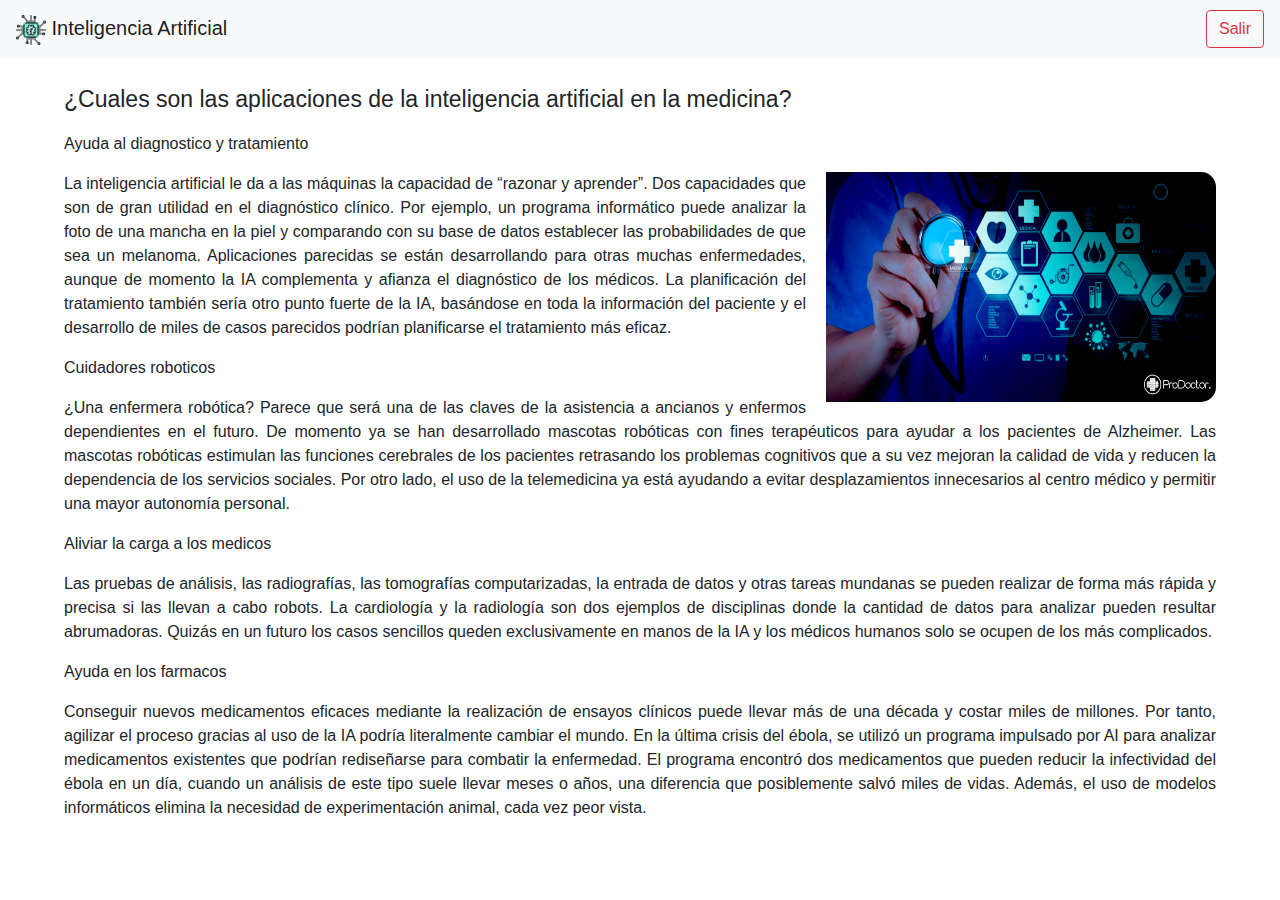
<file: medicina/medicina.html>
<!DOCTYPE html>
<html>
<head>
	<title>Medicina // Inteligencia Artificial</title>
	<link rel="icon" href="../img/medicina.png" type="image/png">
	<link rel="stylesheet" type="text/css" href="../css/estilosprincipales.css">
	<!-- Bootstrap CSS -->
    <link rel="stylesheet" href="https://stackpath.bootstrapcdn.com/bootstrap/4.3.1/css/bootstrap.min.css" integrity="sha384-ggOyR0iXCbMQv3Xipma34MD+dH/1fQ784/j6cY/iJTQUOhcWr7x9JvoRxT2MZw1T" crossorigin="anonymous">
</head>
<body>
	<nav class="navbar navbar-expand-lg navbar-light bg-light">
        <a class="navbar-brand" href="../index.html">
            <img src="../img/chip.png" width="30" height="30" alt="" loading="lazy">
            Inteligencia Artificial
        </a>
        <button class="navbar-toggler" type="button" data-toggle="collapse" data-target="#navbarSupportedContent" aria-controls="navbarSupportedContent" aria-expanded="false" aria-label="Toggle navigation">
          <span class="navbar-toggler-icon"></span>
        </button>
      
        <div class="collapse navbar-collapse" id="navbarSupportedContent">
          <ul class="navbar-nav mr-auto">
            <li class="nav-item active">
              <a class="nav-link" href="#"></a>
            </li>
            <li class="nav-item">
              <a class="nav-link" href="#"></a>
            </li>
		  </ul>
		  
         
            <a href="../index.html" class="btn btn-outline-danger">Salir</a>
          
        </div>
	</nav>
	
	<br><p class="titulos">	¿Cuales son las aplicaciones de la inteligencia artificial en la medicina?</p>
			<p class="texto">
				Ayuda al diagnostico y tratamiento
			</p>
			<p class="texto"><img src="medicina.jpg" class="imagen" align="right">
				La inteligencia artificial le da a las máquinas la capacidad de “razonar y aprender”. Dos capacidades que son de gran utilidad en el diagnóstico clínico. Por ejemplo, un programa informático puede analizar la foto de una mancha en la piel y comparando con su base de datos establecer las probabilidades de que sea un melanoma. Aplicaciones parecidas se están desarrollando para otras muchas enfermedades, aunque de momento la IA complementa y afianza el diagnóstico de los médicos.

				La planificación del tratamiento también sería otro punto fuerte de la IA, basándose en toda la información del paciente y el desarrollo de miles de casos parecidos podrían planificarse el tratamiento más eficaz.
			</p>
	
	<p class="titulos">
		<p class="texto">
			Cuidadores roboticos
		</p>
		<p class="texto">
			¿Una enfermera robótica? Parece que será una de las claves de la asistencia a ancianos y enfermos dependientes en el futuro. De momento ya se han desarrollado mascotas robóticas con fines terapéuticos para ayudar a los pacientes de Alzheimer. Las mascotas robóticas estimulan las funciones cerebrales de los pacientes retrasando los problemas cognitivos que a su vez mejoran la calidad de vida y reducen la dependencia de los servicios sociales.

			Por otro lado, el uso de la telemedicina ya está ayudando a evitar desplazamientos innecesarios al centro médico y permitir una mayor autonomía personal.
		</p>
	</p>
	<p class="titulos">

		<p class="texto">
			Aliviar la carga a los medicos 
		</p>
		<p class="texto">
			Las pruebas de análisis, las radiografías, las tomografías computarizadas, la entrada de datos y otras tareas mundanas se pueden realizar de forma más rápida y precisa si las llevan a cabo robots. La cardiología y la radiología son dos ejemplos de disciplinas donde la cantidad de datos para analizar pueden resultar abrumadoras.

			Quizás en un futuro los casos sencillos queden exclusivamente en manos de la IA y los médicos humanos solo se ocupen de los más complicados.
		</p>
	</p>
	<p class="titulos">
		<p class="texto">
			Ayuda en los farmacos
		</p>
		<p class="texto">
			Conseguir nuevos medicamentos eficaces mediante la realización de ensayos clínicos puede llevar más de una década y costar miles de millones. Por tanto, agilizar el proceso gracias al uso de la IA podría literalmente cambiar el mundo.

			En la última crisis del ébola, se utilizó un programa impulsado por AI para analizar medicamentos existentes que podrían rediseñarse para combatir la enfermedad. El programa encontró dos medicamentos que pueden reducir la infectividad del ébola en un día, cuando un análisis de este tipo suele llevar meses o años, una diferencia que posiblemente salvó miles de vidas.

			Además, el uso de modelos informáticos elimina la necesidad de experimentación animal, cada vez peor vista.
		</p>
	</p>
</body>
</html>
</file>
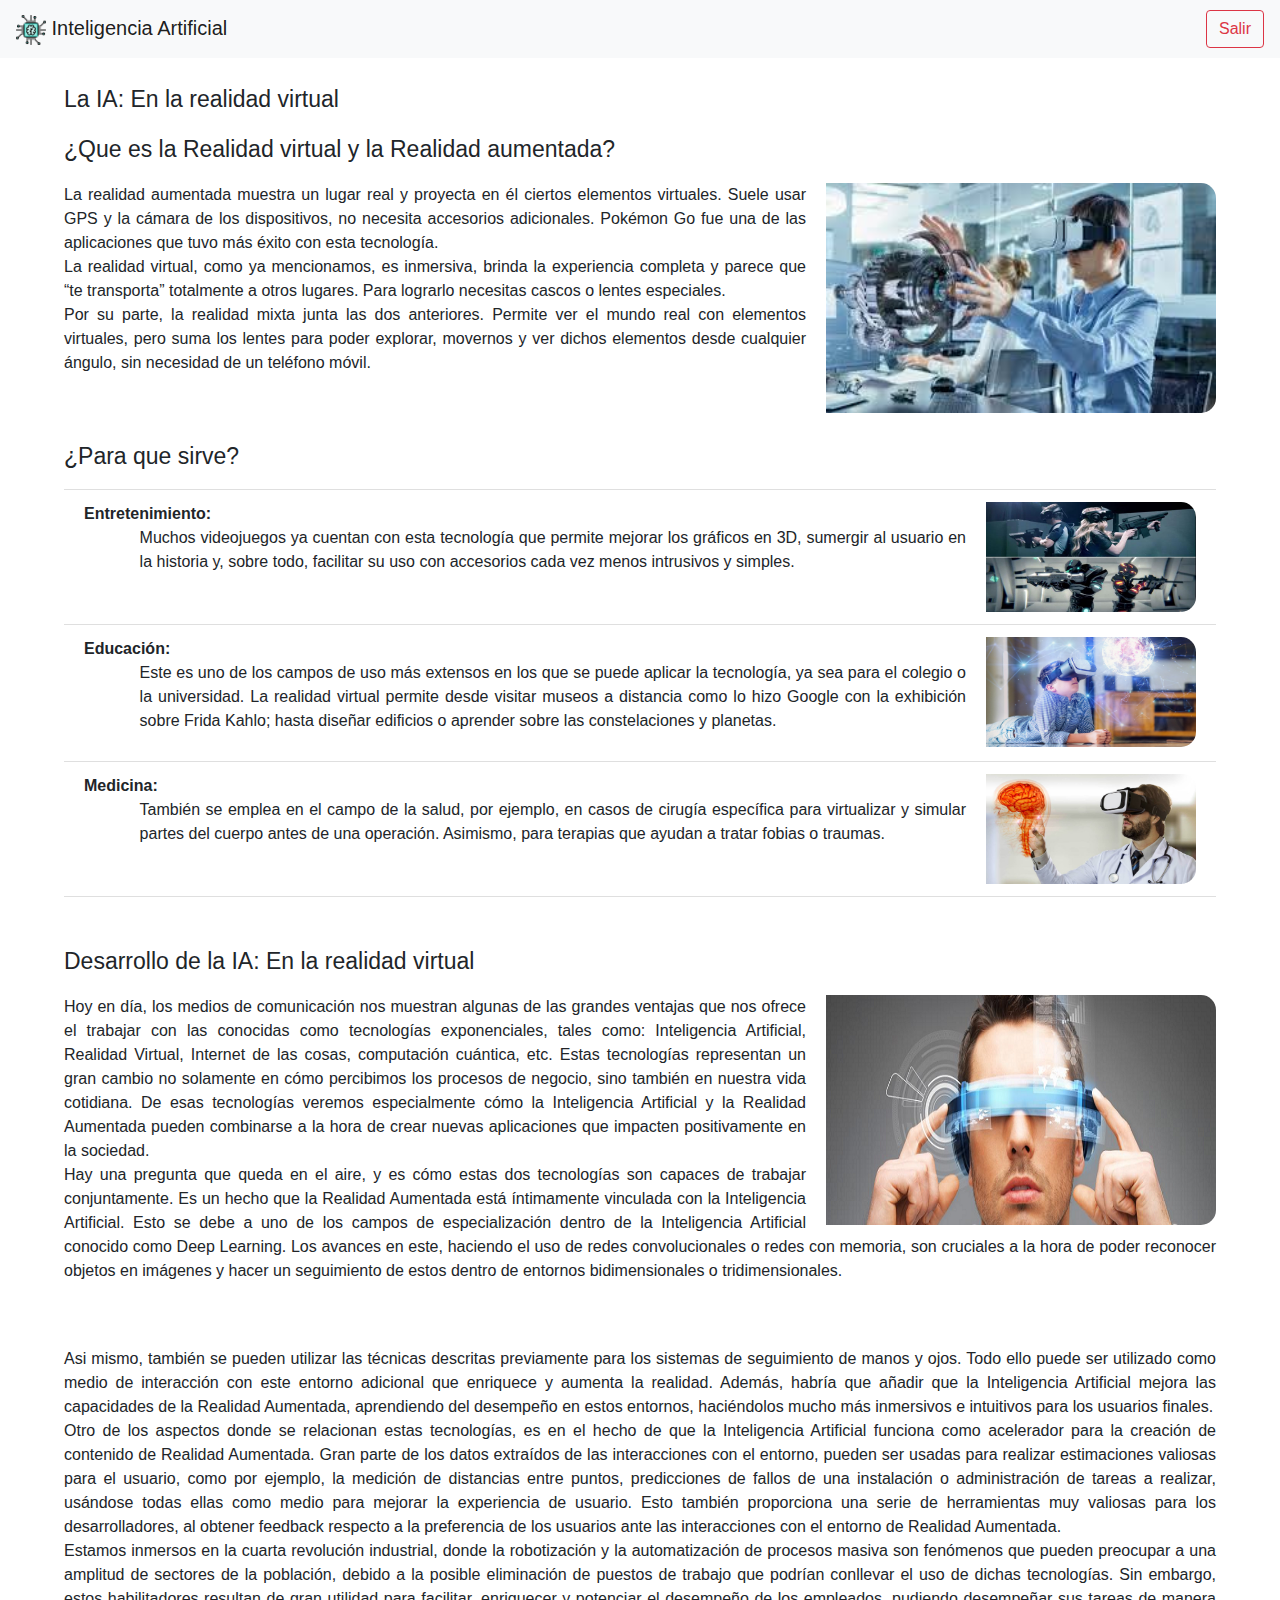
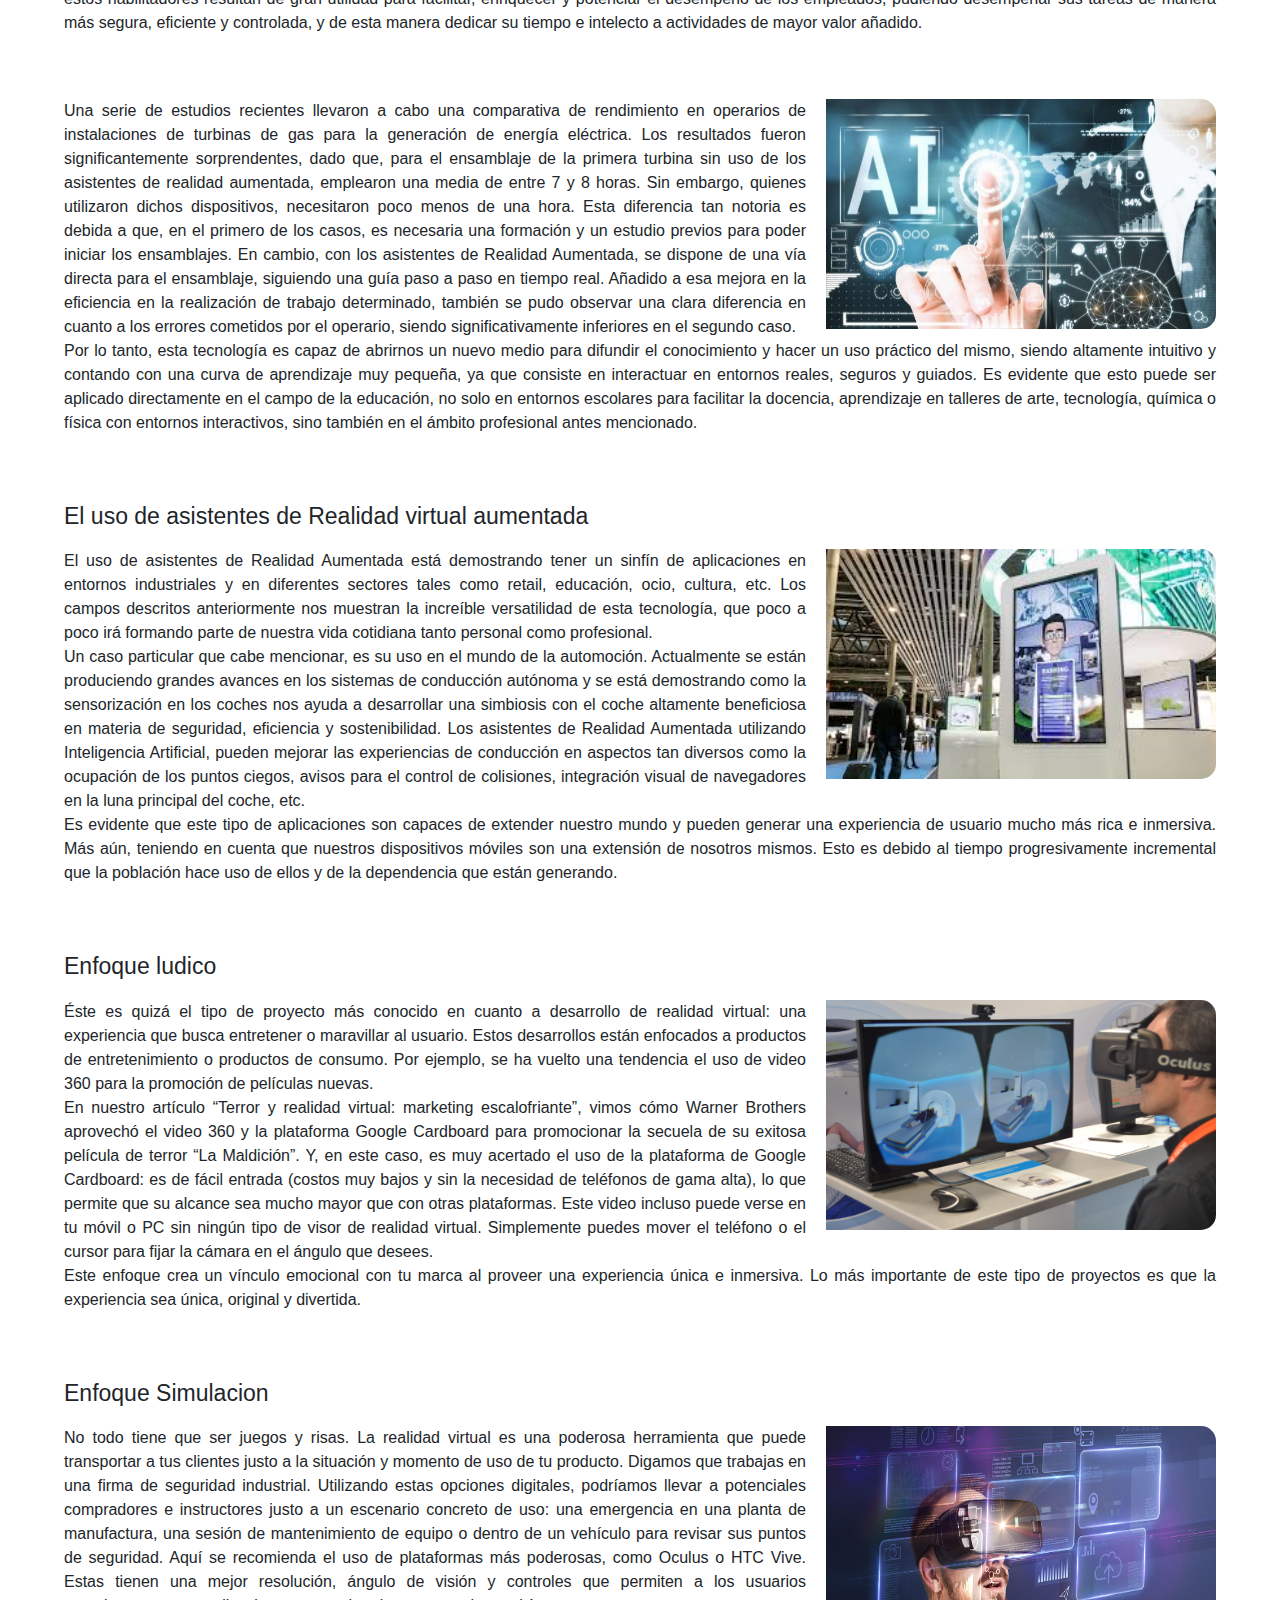
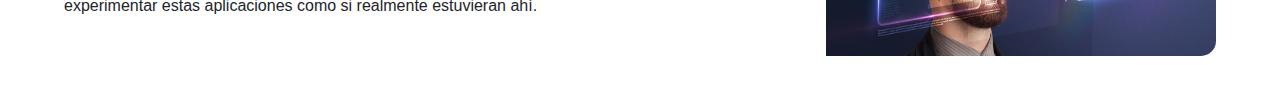
<file: Realidad_Virtual/RVirtual.html>
<!DOCTYPE html>
<html lang="en">
<head>
    <meta charset="UTF-8">
    <meta name="viewport" content="width=device-width, initial-scale=1.0">
    <link rel="icon" type="image/png" href="../img/gafas-virtuales.png">
    <title>Realidad_Virtual // Inteligencia Artificial</title>
    <!-- Bootstrap CSS -->
    <link rel="stylesheet" href="https://stackpath.bootstrapcdn.com/bootstrap/4.3.1/css/bootstrap.min.css" integrity="sha384-ggOyR0iXCbMQv3Xipma34MD+dH/1fQ784/j6cY/iJTQUOhcWr7x9JvoRxT2MZw1T" crossorigin="anonymous">
    <!-- Estilos CSS -->
    <link rel="stylesheet" href="../css/estilosprincipales.css">
    <link rel="stylesheet" href="../css/estiloimagenrobotica.css">
</head>
<body>
  <nav class="navbar navbar-expand-lg navbar-light bg-light">
        <a class="navbar-brand" href="../index.html">
            <img src="../img/chip.png" width="30" height="30" alt="" loading="lazy">
            Inteligencia Artificial
        </a>
        <button class="navbar-toggler" type="button" data-toggle="collapse" data-target="#navbarSupportedContent" aria-controls="navbarSupportedContent" aria-expanded="false" aria-label="Toggle navigation">
          <span class="navbar-toggler-icon"></span>
        </button>

        <div class="collapse navbar-collapse" id="navbarSupportedContent">
          <ul class="navbar-nav mr-auto">
            <li class="nav-item active">
              <a class="nav-link" href="#"></a>
            </li>
            <li class="nav-item">
              <a class="nav-link" href="#"></a>
            </li>
		  </ul>
		  
         
            <a href="../index.html" class="btn btn-outline-danger">Salir</a>
          
        </div>
  </nav>
  <br>
	<p class="titulos">La IA: En la realidad virtual</p>
<p class="titulos">¿Que es la Realidad virtual y la Realidad aumentada?</p>
<p class="texto"><img class="imagen" src="../img/Realidad1.jpg" align="right">La realidad aumentada muestra un lugar real y proyecta en él ciertos elementos virtuales. Suele usar GPS y la cámara de los dispositivos, no necesita accesorios adicionales. Pokémon Go fue una de las aplicaciones que tuvo más éxito con esta tecnología.<br>La realidad virtual, como ya mencionamos, es inmersiva, brinda la experiencia completa y parece que “te transporta” totalmente a otros lugares. Para lograrlo necesitas cascos o lentes especiales.<br>Por su parte, la realidad mixta junta las dos anteriores. Permite ver el mundo real con elementos virtuales, pero suma los lentes para poder explorar, movernos y ver dichos elementos desde cualquier ángulo, sin necesidad de un teléfono móvil.</p>
<br><br>
<p class="titulos">¿Para que sirve?</p>
<ul class="texto list-group list-group-flush">
            <li class="list-group-item">
                <strong>Entretenimiento: </strong><img class="imagen2" src="../img/Realidad2.jpg" align="right"><p class="texto">Muchos videojuegos ya cuentan con esta tecnología que permite mejorar los gráficos en 3D, sumergir al usuario en la historia y, sobre todo, facilitar su uso con accesorios cada vez menos intrusivos y simples.</p>
            </li>
            <li class="list-group-item">
                <strong>Educación: </strong><img class="imagen2" src="../img/Realidad3.jpg" align="right"><p class="texto">Este es uno de los campos de uso más extensos en los que se puede aplicar la tecnología, ya sea para el colegio o la universidad. La realidad virtual permite desde visitar museos a distancia como lo hizo Google con la exhibición sobre Frida Kahlo; hasta diseñar edificios o aprender sobre las constelaciones y planetas.</p>
            </li>
            <li class="list-group-item">
                <strong>Medicina: </strong><img class="imagen2" src="../img/Realidad4.jpg" align="right"><p class="texto">También se emplea en el campo de la salud, por ejemplo, en casos de cirugía específica para virtualizar y simular partes del cuerpo antes de una operación. Asimismo, para terapias que ayudan a tratar fobias o traumas.</p>
            </li>
        </ul>
<br><br>
<p class="titulos">Desarrollo de la IA: En la realidad virtual</p>
  <p class="texto"><img class="imagen" src="../img/Realidad5.png" align="right"> Hoy en día, los medios de comunicación nos muestran algunas de las grandes ventajas que nos ofrece el trabajar con las conocidas como tecnologías exponenciales, tales como: Inteligencia Artificial, Realidad Virtual, Internet de las cosas, computación cuántica, etc. Estas tecnologías representan un gran cambio no solamente en cómo percibimos los procesos de negocio, sino también en nuestra vida cotidiana. De esas tecnologías veremos especialmente cómo la Inteligencia Artificial y la Realidad Aumentada pueden combinarse a la hora de crear nuevas aplicaciones que impacten positivamente en la sociedad.<br>Hay una pregunta que queda en el aire, y es cómo estas dos tecnologías son capaces de trabajar conjuntamente. Es un hecho que la Realidad Aumentada está íntimamente vinculada con la Inteligencia Artificial. Esto se debe a uno de los campos de especialización dentro de la Inteligencia Artificial conocido como Deep Learning. Los avances en este, haciendo el uso de redes convolucionales o redes con memoria, son cruciales a la hora de poder reconocer objetos en imágenes y hacer un seguimiento de estos dentro de entornos bidimensionales o tridimensionales.</p>
<br><br>
<p class="texto">Asi mismo, también se pueden utilizar las técnicas descritas previamente para los sistemas de seguimiento de manos y ojos. Todo ello puede ser utilizado como medio de interacción con este entorno adicional que enriquece y aumenta la realidad. Además, habría que añadir que la Inteligencia Artificial mejora las capacidades de la Realidad Aumentada, aprendiendo del desempeño en estos entornos, haciéndolos mucho más inmersivos e intuitivos para los usuarios finales.<br>Otro de los aspectos donde se relacionan estas tecnologías, es en el hecho de que la Inteligencia Artificial funciona como acelerador para la creación de contenido de Realidad Aumentada. Gran parte de los datos extraídos de las interacciones con el entorno, pueden ser usadas para realizar estimaciones valiosas para el usuario, como por ejemplo, la medición de distancias entre puntos, predicciones de fallos de una instalación o administración de tareas a realizar, usándose todas ellas como medio para mejorar la experiencia de usuario. Esto también proporciona una serie de herramientas muy valiosas para los desarrolladores, al obtener feedback respecto a la preferencia de los usuarios ante las interacciones con el entorno de Realidad Aumentada.<br>Estamos inmersos en la cuarta revolución industrial, donde la robotización y la automatización de procesos masiva son fenómenos que pueden preocupar a una amplitud de sectores de la población, debido a la posible eliminación de puestos de trabajo que podrían conllevar el uso de dichas tecnologías. Sin embargo, estos habilitadores resultan de gran utilidad para facilitar, enriquecer y potenciar el desempeño de los empleados, pudiendo desempeñar sus tareas de manera más segura, eficiente y controlada, y de esta manera dedicar su tiempo e intelecto a actividades de mayor valor añadido. </p><br><br>
<p class="texto"><img class="imagen" src="../img/Realidad6.jpg" align="right">Una serie de estudios recientes llevaron a cabo una comparativa de rendimiento en operarios de instalaciones de turbinas de gas para la generación de energía eléctrica. Los resultados fueron significantemente sorprendentes, dado que, para el ensamblaje de la primera turbina sin uso de los asistentes de realidad aumentada, emplearon una media de entre 7 y 8 horas. Sin embargo, quienes utilizaron dichos dispositivos, necesitaron poco menos de una hora. Esta diferencia tan notoria es debida a que, en el primero de los casos, es necesaria una formación y un estudio previos para poder iniciar los ensamblajes. En cambio, con los asistentes de Realidad Aumentada, se dispone de una vía directa para el ensamblaje, siguiendo una guía paso a paso en tiempo real. Añadido a esa mejora en la eficiencia en la realización de trabajo determinado, también se pudo observar una clara diferencia en cuanto a los errores cometidos por el operario, siendo significativamente inferiores en el segundo caso.<br>Por lo tanto, esta tecnología es capaz de abrirnos un nuevo medio para difundir el conocimiento y hacer un uso práctico del mismo, siendo altamente intuitivo y contando con una curva de aprendizaje muy pequeña, ya que consiste en interactuar en entornos reales, seguros y guiados. Es evidente que esto puede ser aplicado directamente en el campo de la educación, no solo en entornos escolares para facilitar la docencia, aprendizaje en talleres de arte, tecnología, química o física con entornos interactivos, sino también en el ámbito profesional antes mencionado.</p><br><br>
<p class="titulos">El uso de asistentes de Realidad virtual aumentada</p>
<p class="texto"><img class="imagen" src="../img/Realidad7.jpg" align="right">El uso de asistentes de Realidad Aumentada está demostrando tener un sinfín de aplicaciones en entornos industriales y en diferentes sectores tales como retail, educación, ocio, cultura, etc. Los campos descritos anteriormente nos muestran la increíble versatilidad de esta tecnología, que poco a poco irá formando parte de nuestra vida cotidiana tanto personal como profesional.<br>Un caso particular que cabe mencionar, es su uso en el mundo de la automoción. Actualmente se están produciendo grandes avances en los sistemas de conducción autónoma y se está demostrando como la sensorización en los coches nos ayuda a desarrollar una simbiosis con el coche altamente beneficiosa en materia de seguridad, eficiencia y sostenibilidad. Los asistentes de Realidad Aumentada utilizando Inteligencia Artificial, pueden mejorar las experiencias de conducción en aspectos tan diversos como la ocupación de los puntos ciegos, avisos para el control de colisiones, integración visual de navegadores en la luna principal del coche, etc.<br>Es evidente que este tipo de aplicaciones son capaces de extender nuestro mundo y pueden generar una experiencia de usuario mucho más rica e inmersiva. Más aún, teniendo en cuenta que nuestros dispositivos móviles son una extensión de nosotros mismos. Esto es debido al tiempo progresivamente incremental que la población hace uso de ellos y de la dependencia que están generando. </p>
<br><br>
<p class="titulos">Enfoque ludico</p>
    <p class="texto"><img class="imagen" src="../img/Realidad8.jpg" align="right">Éste es quizá el tipo de proyecto más conocido en cuanto a desarrollo de realidad virtual: una experiencia que busca entretener o maravillar al usuario. Estos desarrollos están enfocados a productos de entretenimiento o productos de consumo. Por ejemplo, se ha vuelto una tendencia el uso de video 360 para la promoción de películas nuevas.<br>En nuestro artículo “Terror y realidad virtual: marketing escalofriante”, vimos cómo Warner Brothers aprovechó el video 360 y la plataforma Google Cardboard para promocionar la secuela de su exitosa película de terror “La Maldición”. Y, en este caso, es muy acertado el uso de la plataforma de Google Cardboard: es de fácil entrada (costos muy bajos y sin la necesidad de teléfonos de gama alta), lo que permite que su alcance sea mucho mayor que con otras plataformas. Este video incluso puede verse en tu móvil o PC sin ningún tipo de visor de realidad virtual. Simplemente puedes mover el teléfono o el cursor para fijar la cámara en el ángulo que desees.<br>Este enfoque crea un vínculo emocional con tu marca al proveer una experiencia única e inmersiva. Lo más importante de este tipo de proyectos es que la experiencia sea única, original y divertida.</p><br><br>
        <p class="titulos">Enfoque Simulacion</p>
    <p class="texto"><img class="imagen" src="../img/Realidad9.jpg" align="right">No todo tiene que ser juegos y risas. La realidad virtual es una poderosa herramienta que puede transportar a tus clientes justo a la situación y momento de uso de tu producto. Digamos que trabajas en una firma de seguridad industrial. Utilizando estas opciones digitales, podríamos llevar a potenciales compradores e instructores justo a un escenario concreto de uso: una emergencia en una planta de manufactura, una sesión de mantenimiento de equipo o dentro de un vehículo para revisar sus puntos de seguridad. Aquí se recomienda el uso de plataformas más poderosas, como Oculus o HTC Vive. Estas tienen una mejor resolución, ángulo de visión y controles que permiten a los usuarios experimentar estas aplicaciones como si realmente estuvieran ahí.</p><br><br><br>
</body>
</html>
</file>
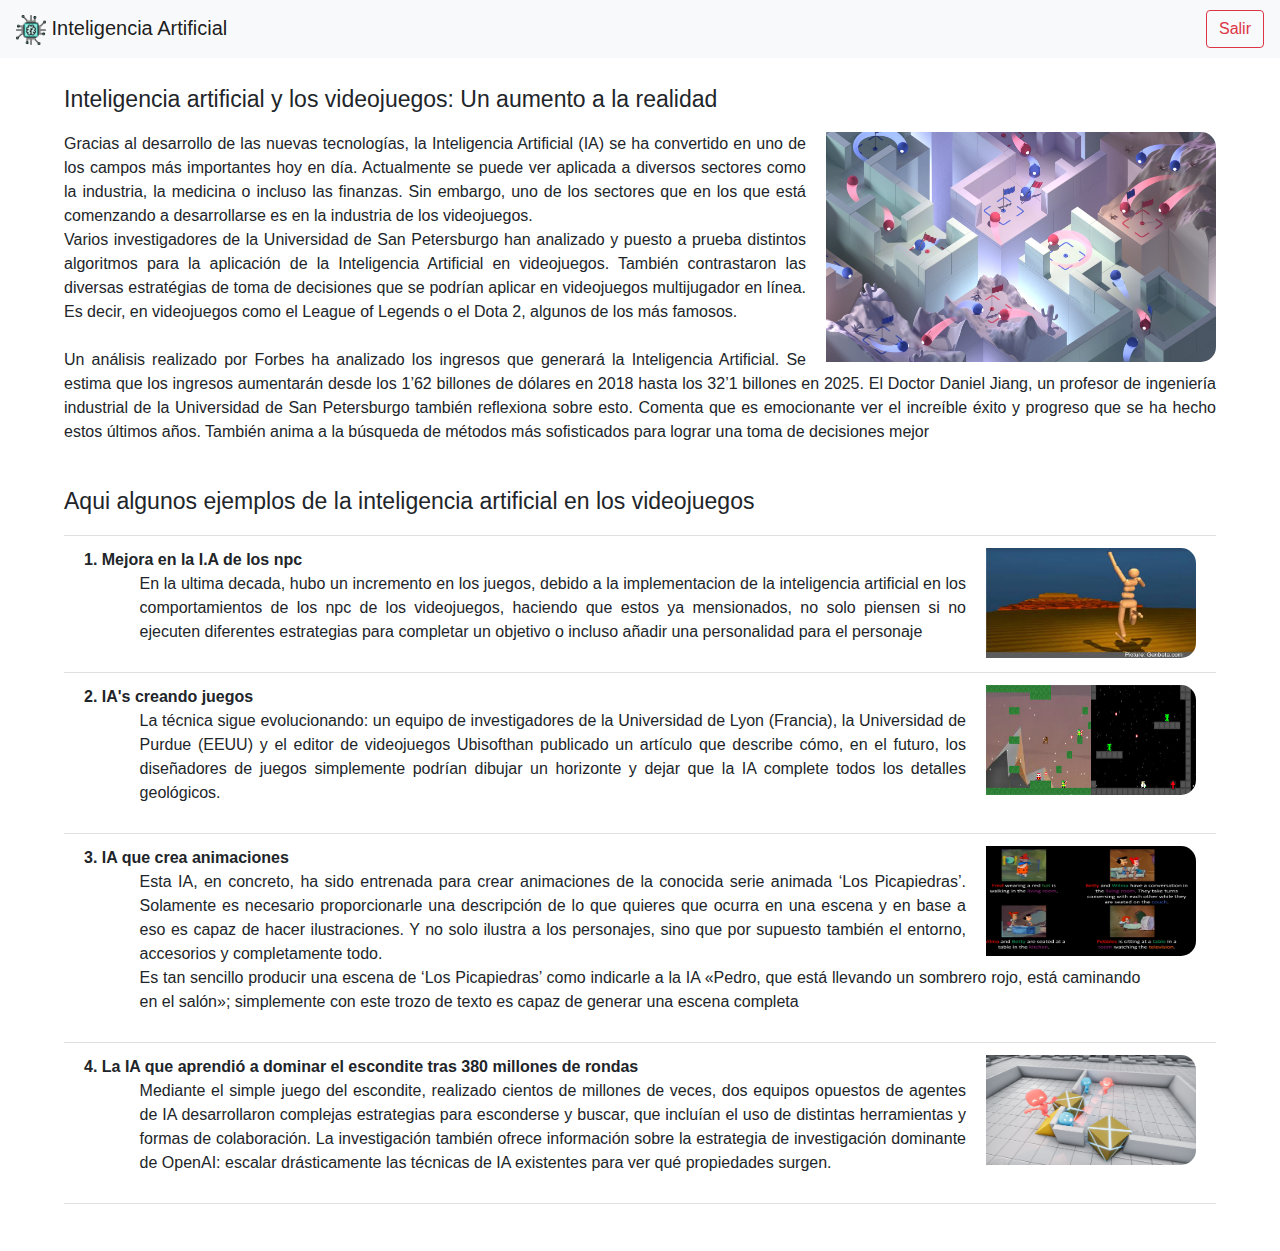
<file: videojuegos/vidieojuegos.html>
<!DOCTYPE html>
<html lang="en">
<head>
    <meta charset="UTF-8">
    <meta name="viewport" content="width=device-width, initial-scale=1.0">
    <link rel="icon" href="../img/robot.png" type="image/png">
    <title>Robotica // Inteligencia Artificial</title>
    <!-- Bootstrap CSS -->
    <link rel="stylesheet" href="https://stackpath.bootstrapcdn.com/bootstrap/4.3.1/css/bootstrap.min.css" integrity="sha384-ggOyR0iXCbMQv3Xipma34MD+dH/1fQ784/j6cY/iJTQUOhcWr7x9JvoRxT2MZw1T" crossorigin="anonymous">
    <!-- Estilos CSS-->
    <link rel="stylesheet" href="style.css">

</head>
<body>
    <!-- NavBar -->
    <nav class="navbar navbar-expand-lg navbar-light bg-light">
        <a class="navbar-brand" href="../index.html">
            <img src="../img/chip.png" width="30" height="30" alt="" loading="lazy">
            Inteligencia Artificial
        </a>
        <button class="navbar-toggler" type="button" data-toggle="collapse" data-target="#navbarSupportedContent" aria-controls="navbarSupportedContent" aria-expanded="false" aria-label="Toggle navigation">
          <span class="navbar-toggler-icon"></span>
        </button>
      
        <div class="collapse navbar-collapse" id="navbarSupportedContent">
          <ul class="navbar-nav mr-auto">
            <li class="nav-item active">
              <a class="nav-link" href="#"></a>
            </li>
            <li class="nav-item">
              <a class="nav-link" href="#"></a>
            </li>
		  </ul>
		  
         
            <a href="../index.html" class="btn btn-outline-danger">Salir</a>
          
        </div>
	</nav>

    <br><p class="titulos">Inteligencia artificial y los videojuegos: Un aumento a la realidad</p>
    <p class="texto"><img class="imagen" src="../img/videjuegos1.jpg" align="right">Gracias al desarrollo de las nuevas tecnologías, la Inteligencia Artificial (IA) se ha convertido en uno de los campos más importantes hoy en día. Actualmente se puede ver aplicada a diversos sectores como la industria, la medicina o incluso las finanzas. Sin embargo, uno de los sectores que en los que está comenzando a desarrollarse es en la industria de los videojuegos.
    <br>
    Varios investigadores de la Universidad de San Petersburgo han analizado y puesto a prueba distintos algoritmos para la aplicación de la Inteligencia Artificial en videojuegos. También contrastaron las diversas estratégias de toma de decisiones que se podrían aplicar en videojuegos multijugador en línea. Es decir, en videojuegos como el League of Legends o el Dota 2, algunos de los más famosos.
<br><br>
Un análisis realizado por Forbes ha analizado los ingresos que generará la Inteligencia Artificial. Se estima que los ingresos aumentarán desde los 1’62 billones de dólares en 2018 hasta los 32’1 billones en 2025. El Doctor Daniel Jiang, un profesor de ingeniería industrial de la Universidad de San Petersburgo también reflexiona sobre esto. Comenta que es emocionante ver el increíble éxito y progreso que se ha hecho estos últimos años. También anima a la búsqueda de métodos más sofisticados para lograr una toma de decisiones mejor    
    
    </p>
    <br>
    <p class="titulos">Aqui algunos ejemplos de la inteligencia artificial en los videojuegos</p>
            
        <ul class="texto list-group list-group-flush">
            <li class="list-group-item"><img class="imagen2" src="../img/jaunito.jpg" align="right">
                <strong>1. Mejora en la I.A de los npc</strong>
                <p class="texto">En la ultima decada, hubo un incremento en los juegos, debido a la implementacion de la inteligencia artificial en los comportamientos de los npc de los videojuegos, haciendo que estos ya mensionados, no solo piensen si no ejecuten diferentes estrategias para completar un objetivo o incluso añadir una personalidad para el personaje</p>
            </li>
            <li class="list-group-item"><img class="imagen2" src="../img/juanita.jpg" align="right">
                <strong>2. IA's creando juegos</strong><p class="texto">La técnica sigue evolucionando: un equipo de investigadores de la Universidad de Lyon (Francia), la Universidad de Purdue (EEUU) y el editor de videojuegos Ubisofthan publicado un artículo que describe cómo, en el futuro, los diseñadores de juegos simplemente podrían dibujar un horizonte y dejar que la IA complete todos los detalles geológicos.</p>
            </li>
            <li class="list-group-item"><img class="imagen2" src="../img/barbera.jpg" align="right">
                <strong>3. IA que crea animaciones</strong><p class="texto">Esta IA, en concreto, ha sido entrenada para crear animaciones de la conocida serie animada ‘Los Picapiedras’. Solamente es necesario proporcionarle una descripción de lo que quieres que ocurra en una escena y en base a eso es capaz de hacer ilustraciones. Y no solo ilustra a los personajes, sino que por supuesto también el entorno, accesorios y completamente todo. <br>
                    Es tan sencillo producir una escena de ‘Los Picapiedras’ como indicarle a la IA «Pedro, que está llevando un sombrero rojo, está caminando en el salón»; simplemente con este trozo de texto es capaz de generar una escena completa    
                </p>
            </li>
            <li class="list-group-item"><img class="imagen2" src="../img/thejuanitosgotacarteluwu.jpg" align="right">
                <strong>4. La IA que aprendió a dominar el escondite tras 380 millones de rondas </strong><p class="texto">Mediante el simple juego del escondite, realizado cientos de millones de veces, dos equipos opuestos de agentes de IA desarrollaron complejas estrategias para esconderse y buscar, que incluían el uso de distintas herramientas y formas de colaboración. La investigación también ofrece información sobre la estrategia de investigación dominante de OpenAI: escalar drásticamente las técnicas de IA existentes para ver qué propiedades surgen.</p>
            </li>
      
        </ul>
    <br><br>

</body>
</html>
</file>
<file: css/estilosprincipales.css>
.texto{
    text-align: justify;
    padding-left: 5%;
    padding-right: 5%;
}
.icono{
    height: 64px;
    width: 64px;
}
.titulos{
    padding-left: 5%;
    font-size: 23px;
}
.imagen{
    padding-left: 20px;
    border-radius: 15px;
    width: 410px;
    height: 230px;
}
body h1{
	font-weight: 40px;
	font-size: 30px;
}
.imagen2{
    padding-left: 20px;
    border-radius: 15px;
    width: 230px;
    height: 110px;
}
</file>
<file: css/estiloimagenrobotica.css>
.imagen2{
    padding-left: 20px;
    border-radius: 15px;
    width: 230px;
    height: 110px;
}
</file>
<file: videojuegos/style.css>
.texto{
    text-align: justify;
    padding-left: 5%;
    padding-right: 5%;
}
.icono{
    height: 64px;
    width: 64px;
}
.titulos{
    padding-left: 5%;
    font-size: 23px;
}
.imagen{
    padding-left: 20px;
    border-radius: 15px;
    width: 410px;
    height: 230px;
}
body h1{
	font-weight: 40px;
	font-size: 30px;
}
.imagen2{
    padding-left: 20px;
    border-radius: 15px;
    width: 230px;
    height: 110px;
}
</file>
